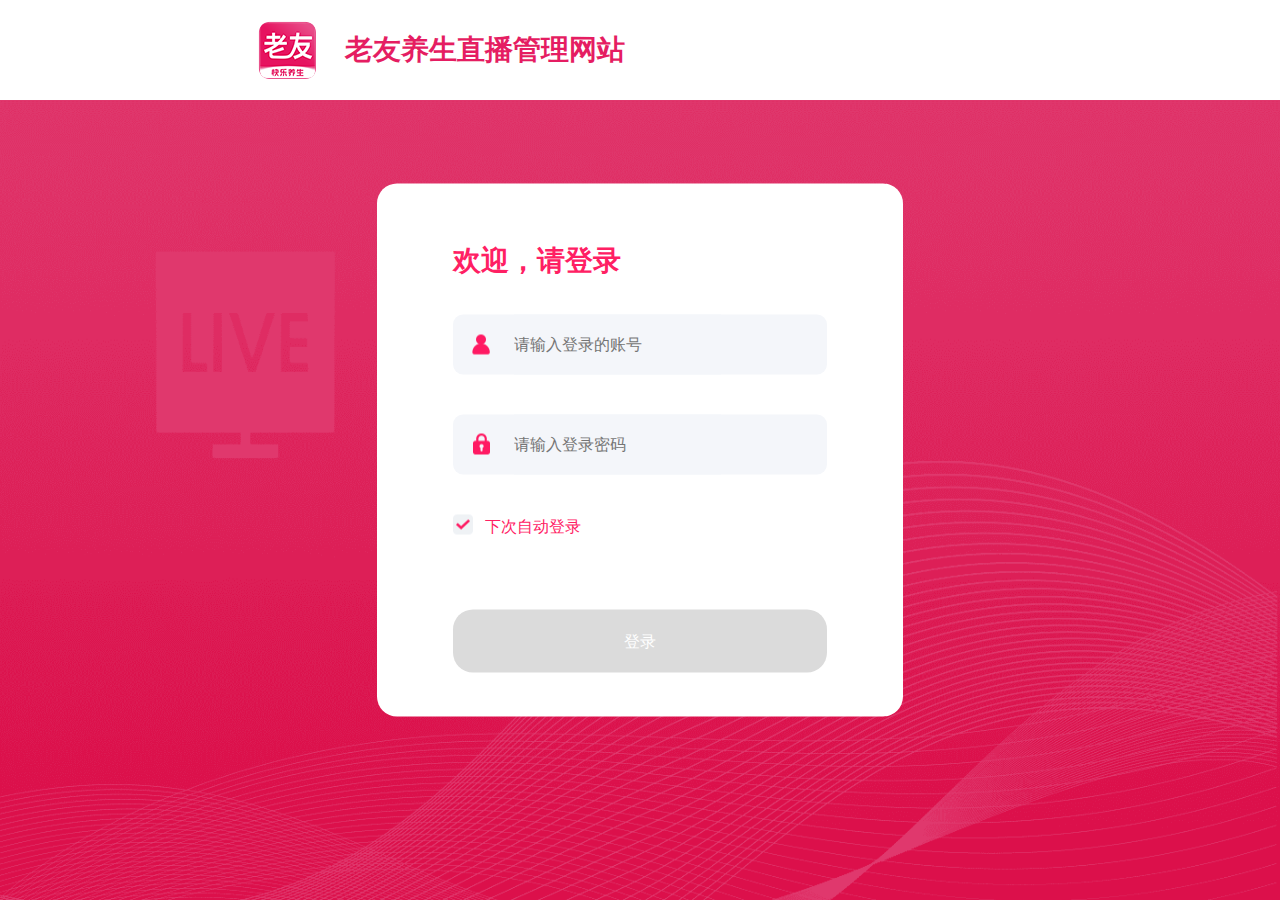
<file: pages/index.html>
<!DOCTYPE html>
<html lang="en">

<head>
    <meta charset="UTF-8">
  <meta http-equiv="content-type" content="text/html; charset=UTF-8" />
  <meta name="viewport" content="width=device-width, initial-scale=1.0">
  <link rel="stylesheet" href="../css/reset.css">
  <link rel="stylesheet" href="../css/index.css">
  <link rel="stylesheet" href="../css/common.css">
  <script src="../js/jquery1.11.1.min.js"></script>
  <script src="../js/jquery.cookie.js"></script>
  <script src="../js/url.js"></script>
  <title>老友养生</title>
</head>

<body>

  <div class="header">
    <img src="../img/top_logo@2x.png" alt="">
    <span>老友养生直播管理网站</span>
  </div>
  <div class="main">

    <div class="login-box">
      <p>欢迎，请登录</p>
      <div class="input-box">
        <div class="single">
          <img src="../img/icon_account @2x.png" alt="">
          <input type="text" placeholder="请输入登录的账号" id="inputaccount">
        </div>
        <div class="single">
          <img src="../img/icon_password@2x.png" alt="">
          <input type="password" placeholder="请输入登录密码" id="inputpass">
        </div>
        <div class='auto'>
          <div class="check" onclick="check()">
            <img src="../img/radio_sel@2x.png" alt="" class="checked-img">
            <img src="../img/radio_nor@2x.png" alt="" class="nochecked-img dn">
            <input type="checkbox" name="ck1" class="dn" checked="true" />
          </div>
          <span>下次自动登录</span>
        </div>
      </div>
      <button onclick="login()" disabled>登录</button>
    </div>
  </div>
  <img src="../img/timg.gif" alt="" class="loding dn">
</body>
<script>
  //自动登录
  if ($.cookie('isauto')) {
    $('#inputaccount').val($.cookie('mobile'))
    $('#inputpass').val($.cookie('password'))
    postRequest('/api/account/loginZBByMobile', {
      mobile: $.cookie('mobile'),
      password: $.cookie('password'),
      keepLogin: true
    }, function (res) {
      if (res.code == 1) {
        $.cookie('sessionId', res.data.sessionId)
        $.cookie('nick', res.data.nick)
        $.cookie('zhuid', res.data.id)
        $.cookie('avatar', IMG_URL + res.data.avatar)
        $('.loding').removeClass('dn')
        setTimeout(function () {
          window.location.href = 'livepre.html'
        }, 1500)
      } else {
        alert(res.desc)
      }
    })
  }
  //登录
  $('#inputaccount').bind('input', function () {
    if ($('#inputpass').val() != '' && $('#inputaccount').val() != '') {
      $('button').addClass('active')
      $('button').attr('disabled', false)
    } else {
      $('button').removeClass('active')
      $('button').attr('disabled', true)
    }
  })

  $('#inputpass').bind('input', function () {
    if ($('#inputpass').val() != '' && $('#inputaccount').val() != '') {
      $('button').addClass('active')
      $('button').attr('disabled', false)

    } else {
      $('button').removeClass('active')
      $('button').attr('disabled', true)
    }
  })


  function login() {
    var isauto = true;
    if ($('.auto input').attr('checked') == undefined) {
      isauto = false;
    }
    postRequest('/api/account/loginZBByMobile', {
      mobile: $('#inputaccount').val(),
      password: $('#inputpass').val(),
      keepLogin: isauto
    }, function (res) {
      if (res.code == 1) {
        if (isauto) {
          $.cookie('sessionId', res.data.sessionId)
          $.cookie('nick', res.data.nick)
          $.cookie('zhuid', res.data.id)
          $.cookie('avatar', IMG_URL + res.data.avatar)
          $.cookie('isauto', true, {
            expires: 30
          })
          $.cookie('mobile', $('#inputaccount').val(), {
            expires: 30
          })
          $.cookie('password', $('#inputpass').val(), {
            expires: 30
          })
        } else {
          $.cookie('sessionId', res.data.sessionId)
          $.cookie('nick', res.data.nick)
          $.cookie('zhuid', res.data.id)
          $.cookie('avatar', IMG_URL + res.data.avatar)
        }
        window.location.href = 'livepre.html'
      } else {
        alert(res.desc)
      }
    })
  }

  function check() {
    if ($('.checked-img').hasClass('dn')) {
      $('.checked-img').removeClass('dn')
      $('.nochecked-img').addClass('dn')
      $('.check input').attr('checked', true)

    } else {
      $('.checked-img').addClass('dn')
      $('.nochecked-img').removeClass('dn')
      $('.check input').attr('checked', false)
    }
    console.log($('.check input').attr('checked'));


  }
</script>

</html>
</file>
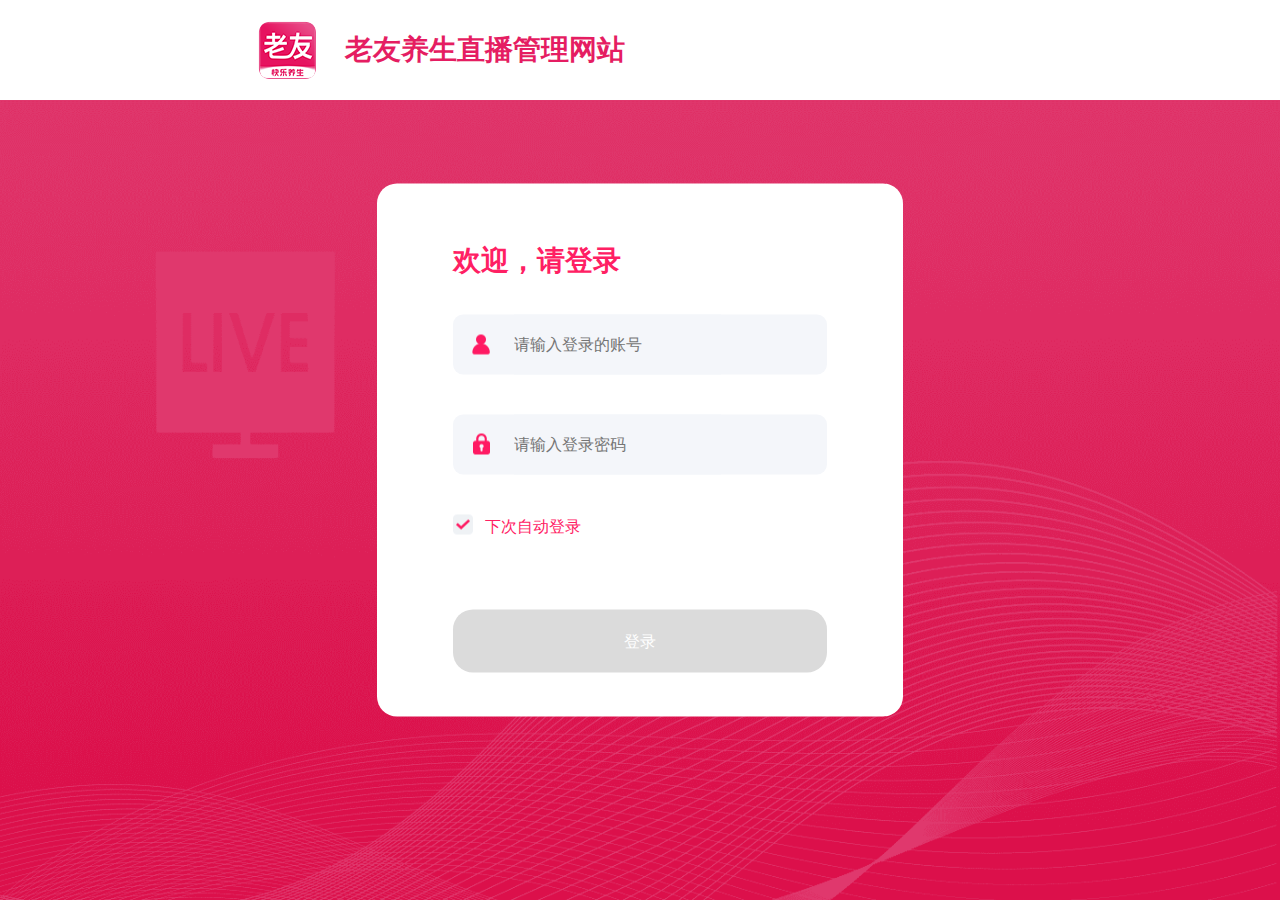
<file: pages/livemanage.html>
<!DOCTYPE html>
<html lang="en">

<head>
  <meta charset="UTF-8">
  <meta http-equiv="content-type" content="text/html; charset=UTF-8" />
  <meta name="viewport" content="width=device-width, initial-scale=1.0">
  <link rel="stylesheet" href="../css/reset.css">
  <link rel="stylesheet" href="../css/livemanage.css">
  <link rel="stylesheet" href="../css/pagination.css">
  <link rel="stylesheet" href="../css/common.css">
  <script src="../js/jquery1.11.1.min.js"></script>
  <script src="../js/jquery.cookie.js"></script>
  <script src="../js/jquery.pagination.js"></script>
  <script src="../js/jquery.ui.widget.js"></script>
  <script src="../js/jquery.iframe-transport.js"></script>
  <script src="../js/jquery.fileupload.js"></script>
  <script src="../js/url.js"></script>
  <script src="../js/clipboard.min.js"></script>
  <script src="../js/jquery.validate.js"></script>
  <script src="../js/additional-methods.js"></script>
  <script src="../js/messages_zh.js"></script>
  <script src="../js/common.js"></script>
  <title>Document</title>
</head>

<body>
  <div class="header-wrap">
    <div class="header">
      <img src="../img/top_logo@2x.png" alt="" class="logo">
      <div class="nav">
        <a href="livepre.html">直播预告</a>
        <a href="livemanage.html" class="active">直播管理</a>
      </div>
      <div class="right">
        <div class="nick">
          <img src="" alt="">
          <p></p>
        </div>
        <span onclick="loginout()">退出登录</span>

      </div>
    </div>

  </div>

  <div class="main">
    <div class="content islive dn">
      <div class="title">
        <p>正在直播</p>
        <div class="button-list">
          <button class="stop">下播</button>
          <button class="edit">编辑</button>
        </div>
      </div>
      <div class="info">
        <div class="single">
          <span>标题：</span>
          <p>今天有请我们最优秀的养生专家给大家讲解如何食用灵芝孢子粉请我们最优秀的养生专请我们最优秀的养生专请我们最优秀的养生专请我们最优秀的养生专请我们最优秀的养生专</p>
        </div>
        <div class="single">
          <span>简介：</span>
          <strong>
            今天有请我们最优秀的养生专家给大家讲解如何食用灵芝孢子粉今天有请我们最优秀的养生专家给大家讲解如何食用灵芝孢子粉今天有请我们最优秀的养生
            专家给大家讲解如何食用灵芝孢子粉今天有请我们最优秀的养生专家给大家讲解如何食用灵芝孢子粉今天有请我们最优秀的养生专家给大家讲解如何食用灵
            芝孢子粉今天有请我们最优秀的养生专家给大家讲解如何食用灵芝孢子粉今天有请我们最优秀的养生专家给大家讲解如何食用灵芝孢子粉今天有请我们最..
          </strong>
        </div>
        <div class="single">
          <span>封面：</span>
          <img src="../img/demo.jpg" alt="">
        </div>
        <div class="single01">
          <span style="width: auto;">服务器（obs推流地址）：</span>
          <p class="addp"></p>
          <button class="copy01" data-clipboard-target=".addp">复制</button>
        </div>
        <div class="single01">
          <span>串流密钥（obs推流名称）：</span>
          <p class="namep"></p>
          <button class="copy02" data-clipboard-target=".namep">复制</button>
        </div>
      </div>
    </div>
    <div class="content nolive dn">
      <button>还未开播，去开播</button>
    </div>

    <div class="reco style03 dn">
      <div class="title">
        <p>正在推荐产品</p>
        <div class="button-list">
          <button>推荐产品</button>
          <button>刷新数据</button>
        </div>
      </div>
      <div class="cata">
        <button class="active">商品/服务</button>
        <button>优惠券</button>
      </div>
      <div class="product">
        <table>
          <tr class="top">
            <th>类型</th>
            <th>产品ID</th>
            <th>标题</th>
            <th>封面</th>
            <th>原价</th>
            <th>直播价</th>
            <th>库存</th>
            <th>推荐后销量</th>
            <th>推荐后点击次数</th>
            <th>排序</th>
            <th>开始时间</th>
            <th>结束时间</th>
            <th>操作</th>
          </tr>

          <!-- <tr class="dn">

            <td>商品</td>
            <td>
              12
            </td>
            <td>宁夏特级黑枸杞...</td>
            <td>
              <img src="../img/demo.jpg" alt="">
            </td>
            <td>
              5454
            </td>
            <td>11</td>
            <td>2121</td>
            <td>2121</td>
            <td>2121</td>
            <td>1</td>
            <td>
              2020-12-12
              15:00:12
            </td>
            <td>
              2020-12-12
              15:00:12
            </td>
            <td>
              <div class="td-button">
                <button class="stop-reco">停止推荐</button>
                <button class="table-sort">排序</button>
              </div>
            </td>
          </tr> -->

          <!-- <tr class="dn">

            <td>商品</td>
            <td>
              12
            </td>
            <td>宁夏特级黑枸杞...</td>
            <td>
              <img src="../img/demo.jpg" alt="">
            </td>
            <td>
              5454222222
            </td>
            <td>11</td>
            <td>2121</td>
            <td>2121</td>
            <td>212111111</td>
            <td>1</td>
            <td>
              2020-12-12
              15:00:12
            </td>
            <td>
              2020-12-12
              15:00:12
            </td>
            <td>
              <div class="td-button">
                <button class="stop-reco">停止推荐</button>
                <button class="table-sort">排序</button>
              </div>
            </td>
          </tr> -->
        </table>
        <div class="list-box dn">
          <div class="M-box m-style" id='list01'></div>
          <span class="test03">共100条</span>
        </div>

      </div>
      <div class="no-result product-no dn">
        <img src="../img/history_icon_product@2x.png" alt="">
        <p>暂无推荐产品</p>
      </div>
      <div class="coupon dn">
        <table>
          <tr class="top">
            <th>类型</th>
            <th>产品ID</th>
            <th>优惠金额</th>
            <th>起用金额</th>
            <th>已领取数量</th>
            <th>排序</th>
            <th>开始时间</th>
            <th>结束时间</th>
            <th>操作</th>

          </tr>
          <tr class="dn">
            <td>商品</td>
            <td>12</td>
            <td>124</td>
            <td>5454</td>
            <td>2121</td>
            <td>1</td>
            <td>
              2020-12-12
              15:00:12
            </td>
            <td>
              2020-12-12
              15:00:12
            </td>
            <td>
              <div class="td-button">
                <button>停止推荐</button>
                <button>排序</button>
              </div>

            </td>

          </tr>
        </table>
        <div class="list-box dn">
          <div class="M-box m-style" id='list02'></div>
          <span class="test03">共100条</span>
        </div>
      </div>
      <div class="no-result coupon-no dn">
        <img src="../img/history_icon_yhq@2x.png" alt="">
        <p>暂无推荐优惠券</p>
      </div>

    </div>

    <div class="redpack style03 dn">
      <div class="title">
        <p>红包列表</p>
        <div class="button-list">
          <button style="background-color: #EC1D5B;">发送红包</button>
          <button>刷新数据</button>
        </div>
      </div>
      <table>
        <tr class="top">
          <th>序号</th>
          <th>红包总金额</th>
          <th>红包数量</th>
          <th>派发方式</th>
          <th>已领取人数</th>
          <th>已领取金额</th>
          <th>描述</th>
          <th>开始时间</th>
          <th>结束时间</th>
          <th>操作</th>
        </tr>

        <!-- <tr class="dn">
          <td>
            12
          </td>
          <td>2020</td>
          <td>
            100
          </td>
          <td>
            平均分配
          </td>
          <td>11</td>
          <td>5454</td>
          <td>这是第一个红包</td>
          <td>
            2020-12-12
            15:00:12
          </td>
          <td>
            2020-12-12
            15:00:12
          </td>
          <td>
            <div class="td-button">
              <button class="stop-re">停止发放</button>
            </div>
          </td>
        </tr> -->

        <!-- <tr class="dn">
          <td>
            12
          </td>
          <td>2020</td>
          <td>
            100
          </td>
          <td>
            平均分配
          </td>
          <td>11</td>
          <td>5454</td>
          <td>这是第一个红包</td>
          <td>
            2020-12-12
            15:00:12
          </td>
          <td>
            2020-12-12
            15:00:12
          </td>
          <td>
            <div class="td-button">
              <button class="re">重新发放</button>
            </div>
          </td>
        </tr> -->

      </table>
      <div class="list-box dn">
        <div class="M-box m-style" id='list03'></div>
        <span class="test03">共100条</span>
      </div>
      <div class="no-result redpack-no dn">
        <img src="../img/history_icon_hongbao@2x.png" alt="">
        <p>暂无红包</p>
      </div>
    </div>


    <div class="history style03">
      <div class="title">
        <p>历史直播</p>
      </div>
      <table>
        <tr class="top">
          <th>标题</th>
          <th>简介</th>
          <th>封面</th>
          <th>最高在线人数</th>
          <th>累计观看人数</th>
          <th>开播时间</th>
          <th>下播时间</th>
          <th>操作</th>

        </tr>

        <!-- <tr class="dn">
          <td>标题拜托展示不完标题展示不完...</td>
          <td>简介，展示用简介，展示...表示</td>
          <td>
            <img src="../img/demo.jpg" alt="">
          </td>
          <td>5454</td>
          <td>2020</td>
          <td>
            2020-12-12
            15:00:12
          </td>
          <td>

            2020-12-12
            15:00:12

          </td>
          <td>
            <div class="td-button ">
              <button class="style04">查看详情</button>
            </div>
          </td>
        </tr> -->
      </table>
      <div class="list-box dn">
        <div class="M-box m-style" id='list04'></div>
        <span class="test03">共100条</span>
      </div>
      <div class="no-result history-no dn">
        <img src="../img/history_icon_history@2x.png" alt="">
        <p>暂无历史直播</p>
      </div>
    </div>
  </div>
  <div class="mask dn"></div>
  <div class="tips tips01 dn">
    <div class="top">
      <p>确认下播吗？</p>
    </div>
    <div class="bottom">
      <button>取消</button>
      <button>确定</button>
    </div>
  </div>

  <div class="tips tips02 dn">
    <div class="top">
      <p>确认停止发放此红包吗？</p>
    </div>
    <div class="bottom">
      <button>取消</button>
      <button>确定</button>
    </div>
  </div>

  <div class="tips tips03 dn">
    <div class="top">
      <p>确认停止推荐吗？</p>
    </div>
    <div class="bottom">
      <button>取消</button>
      <button>确定</button>
    </div>
  </div>

  <div class="tips tips04 dn">
    <div class="top">
      <p>确认重新发放此红包吗？</p>
    </div>
    <div class="bottom">
      <button>取消</button>
      <button>确定</button>
    </div>
  </div>
  <div class="tips tips05 dn">
    <div class="top">
      <p>复制成功</p>
    </div>
    <div class="bottom">
      <button>确定</button>
    </div>
  </div>

  <!-- <div class="tips tips05 dn" style="z-index: 101;">
    <div class="top">
      <p>确认取消编辑吗？</p>
    </div>
    <div class="bottom">
      <button>取消</button>
      <button>确定</button>
    </div>
  </div> -->

  <!-- <div class="tips tips06 dn" style="z-index: 101;">
    <div class="top">
      <p>确认提交编辑吗？</p>
    </div>
    <div class="bottom">
      <button>取消</button>
      <button>确定</button>
    </div>
  </div> -->

  <form class="sendredpack dn">
    <div class="title">
      发送红包
    </div>
    <div class="input-box">
      <div class="single">
        <strong>分配方式</strong>
        <div class="right" style="position: relative;">
          <div class="radio">
            <div class="pre dn random"></div>
            <div class="after">
              <div class="after-insert"></div>
            </div>

            <input type="radio" name="meth" checked class="dn" value="1">
            <span>随机分配</span>
          </div>
          <div class="radio">
            <div class="pre avar"></div>
            <div class="after dn ">
              <div class="after-insert"></div>
            </div>
            <input type="radio" name="meth" class="dn" value="2">
            <span>平均分配</span>
          </div>
        </div>
      </div>
      <div class="single">
        <strong>派发数量</strong>
        <div class="right" style="position: relative;">
          <input type="text" name="num">
          <p>个</p>
        </div>
      </div>
      <div class="single">
        <strong class="change-red">总金额</strong>
        <div class="right" style="position: relative;">
          <input type="text" name="money">
          <p>元</p>
        </div>
      </div>
      <div class="single">
        <strong>
          描述 <span class="style08">
            （选填）
          </span>
        </strong>
        <div class="right">
          <textarea></textarea>
        </div>
      </div>
    </div>
    <div class="button-list">
      <div class="button">取消</div>
      <button class="button">提交</button>
    </div>
  </form>

  <form class="reco-s dn">
    <div class="input-box">
      <div class="single">
        <strong>产品ID</strong>
        <div class="right" style="position: relative;">
          <input type="text" name="idinput">
        </div>
      </div>
      <div class="single">
        <strong>产品类型</strong>
        <div class="right">
          <div class="radio radio01">
            <div class="pre dn pro"></div>
            <div class="after">
              <div class="after-insert"></div>
            </div>

            <input type="radio" name="meth" checked class="dn" value="0">
            <span>商品</span>
          </div>
          <div class="radio radio01">
            <div class="pre  ser"></div>
            <div class="after dn">
              <div class="after-insert"></div>
            </div>

            <input type="radio" name="meth" class="dn" value="1">
            <span>服务</span>
          </div>
          <div class="radio radio01">
            <div class="pre  cou"></div>
            <div class="after dn">
              <div class="after-insert"></div>
            </div>

            <input type="radio" name="meth" class="dn" value="2">
            <span>优惠券</span>
          </div>
        </div>
      </div>
      <div class="single">
        <strong>排序</strong>
        <div class="right" style="position: relative;">
          <input type="text" name="sortinput">
        </div>
      </div>
    </div>
    <div class="button-list">
      <div class="button">取消</div>
      <button class="button">确认推荐</button>
    </div>
  </form>

  <form class="change-sort dn">
    <div class="input-box">
      <strong>排序</strong>
      <input type="text" name="changesort">
    </div>
    <div class="button-list">
      <div class="button">取消</div>
      <button class="button">确认修改</button>
    </div>
  </form>


  <div class="edit-wrap dn">
    <div class="input-box">
      <div class="single" style="position: relative;">
        <span>标题</span>
        <input type="text" class="title-input" name='titleinput'>
        <div class="limit">
          <p>0</p>/<strong>60</strong>
        </div>
      </div>
      <div class="single">
        <span>简介</span>
        <textarea name='introinput'></textarea>
      </div>
      <div class="single">
        <span>封面</span>
        <div class="cover" onclick="upcover()">
          <img src="../img/cjzbyg_icon_upload@2x.png" alt="">
          <p>
            点击或将文件拖拽到这里上传
            支持扩展名：.png .jpg
          </p>
          <img alt="" class="cover-img">
        </div>
        <input id="fileupload" type="file" name="imginput" accept="image/*" hidden>
      </div>
    </div>
    <div class="button-list">
      <div class="cancel button">取消</div>
      <button class="button">提交</button>
    </div>
  </div>
  <img src="../img/timg.gif" alt="" class="loding dn">
  <div class="footer">
    <span>©2020 广州大健康网络科技有限公司 版权所有</span>
    <p>粤ICP备20014480号-1</p>
  </div>
</body>
<script>
  var liveid = 0;
  var imgfile = null;
  var redid = 0;
  var tuiid = 0;
  var tuitype = 0;
  var issendred = false;
  $('#list01').pagination({
    mode: 'fixed'
  })
  $('#list02').pagination({
    mode: 'fixed'
  })
  $('#list03').pagination({
    mode: 'fixed'
  })

  // $('#list04').pagination({
  //   mode: 'fixed'
  // })
  //打开编辑弹框
  $('.edit').click(function () {
    $('.edit-wrap').removeClass('dn')
    $('.mask').removeClass('dn')
    $('.limit p').html($('.title-input').val().length)
  })

  //上传封面
  function upcover() {
    $('#fileupload').click()
  }

  $('#fileupload').fileupload({
    dataType: 'json',
    add: function (ev, data) {
      console.log(data);
      showImgs(data)
    }
  });
  //显示封面
  function showImgs(obj) {
    var file = $(obj)[0].files[0]; //获取文件信息
    imgfile = file;
    if (file) {
      var reader = new FileReader(); //调用FileReader
      reader.readAsDataURL(file); //将文件读取为 DataURL(base64)
      reader.onload = function (evt) { //读取操作完成时触发。
        $(".cover .cover-img").attr('src', evt.target.result) //将img标签的src绑定为DataURL
        $(".cover").css("background-color", "white")
      };
    }
  }







  //获取历史直播列表
  postRequest('/api/room/page', {
    sessionId: $.cookie('sessionId'),
    pageNumber: 1,
    pageSize: 3,
    state: 1
  }, function (res) {
    console.log(res);
    if (res.data.list.length == 0) {
      $('.history-no').removeClass('dn')
    } else {
      $('.history .list-box').removeClass('dn')
      $('.history .list-box span').html('共' + res.data.totalRow + '条')
      res.data.list.forEach(function (item, index) {
        for (x in item) {
          console.log(x);
          if (item[x] == null) {
            console.log('我的');
            item[x] = ''
          }
        }
        var html = '<tr class="content"><td>' + item.title + '</td><td>' + item.desc + '</td><td><img src="' +
          IMG_URL + item
          .image + '" /></td><td>' + item.peakNum + '</td><td>' + item.totalNum + '</td><td>' + item.startTime +
          '</td><td>' + item.endTime +
          '</td><td><div class="td-button"><a href="livehistory.html?id=' + item.id +
          '"><button class="style04">查看详情</button></a></div></td></tr>'
        $('.history table').append(html)
      })
      var pageCount = res.data.totalPage
      $('#list04').pagination({
        pageCount: pageCount,
        callback: function (api) {
          var pageNumber = api.getCurrent()
          postRequest('/api/room/page', {
            sessionId: $.cookie('sessionId'),
            pageNumber: pageNumber,
            pageSize: 3,
            state: 1
          }, function (res) {
            $('.history table .content').remove();
            if (res.code == 1) {
              res.data.list.forEach(function (item, index) {
                for (x in item) {
                  console.log(x);
                  if (item[x] == null) {
                    console.log('我的');
                    item[x] = ''
                  }
                }
                var html = '<tr class="content"><td>' + item.title + '</td><td>' + item.desc +
                  '</td><td><img src="' + IMG_URL + item
                  .image + '" /></td><td>' + item.peakNum + '</td><td>' + item.totalNum +
                  '</td><td>' + item.startTime +
                  '</td><td>' + item.endTime +
                  '</td><td><div class="td-button"><a href="livehistory.html?id=' + item.id +
                  '"><button class="style04">查看详情</button></a></div></td></tr>'
                $('.history table').append(html)
              })
            }
          })
        }
      })
    }
  })



  $('.reco-s .button-list div').click(function () {
    $('.mask').addClass('dn')
    $('.reco-s').addClass('dn')
  })

  //查看历史直播详情
  $('.history .td-button button').click(function () {
    window.location.href = "livehistory.html"
  })

  //下播
  $('.stop').click(function () {
    $('.tips01').removeClass('dn');
    $('.mask').removeClass('dn')
  })

  $('.tips01 .bottom button').eq(0).click(function () {
    $('.tips01').addClass('dn');
    $('.mask').addClass('dn')
  })





  //创建直播
  $('.nolive button').click(function () {
    window.location.href = "createlive.html"
  })

  //发送红包
  $('.redpack .button-list button').eq(0).click(function () {
    if (issendred) {
      alert('您有正在发放中的红包，请停止后重试')
    } else {
      postRequest('/api/account/getAccountUserInfo', {
        accountId: $.cookie('zhuid')
      }, function (res) {
        console.log(res);
        if (res.code == 1) {
          $.cookie('zhumoney', res.data.balance)
          $('.mask').removeClass('dn');
          $('.sendredpack').removeClass('dn')
        } else if (res.code == 2) {
          $.removeCookie('sessionId')
          $.removeCookie('nick')
          $.removeCookie('zhuid')
          $.removeCookie('avatar')
          $.removeCookie('isauto')
          $.removeCookie('mobile')
          $.removeCookie('password')
          window.location.href = "index.html"
        } else {
          alert(res.desc)
        }
      })

    }

  })



  //关闭红包弹窗
  $('.sendredpack .button').eq(0).click(function () {
    $('.mask').addClass('dn');
    $('.sendredpack').addClass('dn')
  })

  //推荐产品
  $('.reco .title .button-list button').eq(0).click(function () {
    $('.mask').removeClass('dn');
    $('.reco-s').removeClass('dn')
  })

  //关闭推荐产品
  // $('.reco-s button').click(function () {
  //   $('.mask').addClass('dn');
  //   $('.reco-s').addClass('dn')
  // })



  //关闭排序弹窗
  $('.change-sort .button').eq(0).click(function () {
    $('.mask').addClass('dn');
    $('.change-sort').addClass('dn')
  })

  //停止发放
  // $('.redpack .td-button .stop-re').click(function () {
  //   $('.tips02').removeClass('dn');
  //   $('.mask').removeClass('dn')
  // })


  //重新发放
  // $('.redpack .td-button .re').click(function () {
  //   $('.tips04').removeClass('dn');
  //   $('.mask').removeClass('dn')
  // })



  $('.tips03 .bottom button').click(function () {
    $('.tips03').addClass('dn');
    $('.mask').addClass('dn')
  })



  //取消/提交编辑
  // $('.edit-wrap .button-list button').click(function () {
  //   $('.mask').addClass('dn')
  //   $('.edit-wrap').addClass('dn')
  // })
  //取消编辑
  $('.edit-wrap .button-list .cancel').click(function () {
    $('.mask').addClass('dn')
    $('.edit-wrap').addClass('dn')
  })



  //是否删除编辑
  // $('.edit-wrap .cancel ').click(function () {
  //   $('.tips05').removeClass('dn');
  //   $('.mask').removeClass('dn')

  // })
  // $('.tips05 .bottom button').click(function () {
  //   $('.tips05').addClass('dn');
  //   $('.mask').addClass('dn')
  // })

  //是否提交编辑
  // $('.edit-wrap .submit ').click(function () {
  //   $('.tips06').removeClass('dn');
  //   $('.mask').removeClass('dn')
  // })
  // $('.tips06 .bottom button').click(function () {
  //   $('.tips06').addClass('dn');
  //   $('.mask').addClass('dn')
  // })

  //标题限制次数
  $('.title-input').bind('input', function () {
    console.log($(this).val().length);
    if ($(this).val().length >= 60) {
      $(this).attr('disabled', true)
    } else {
      $(this).attr('disabled', false)
    }
    $('.limit p').html($(this).val().length)
  })

  //分配红包选项
  $('.random').click(function () {
    $('.avar').parent('.radio').children('input').attr('checked', false)
    $(this).parent('.radio').children('input').attr('checked', true)
    // $(this).parent('.radio').children('input').click()
    $(this).addClass('dn')
    $(this).parent('.radio').children('.after').removeClass('dn')
    $('.avar').removeClass('dn')
    $('.avar').parent('.radio').children('.after').addClass('dn')
    $('.change-red').html('总金额')
  })

  $('.avar').click(function () {
    $('.random').parent('.radio').children('input').attr('checked', false)
    $(this).parent('.radio').children('input').attr('checked', true)
    // $(this).parent('.radio').children('input').click()
    $(this).addClass('dn')
    $(this).parent('.radio').children('.after').removeClass('dn')
    $('.random').removeClass('dn')
    $('.random').parent('.radio').children('.after').addClass('dn')
    $('.change-red').html('单个红包')
  })

  //选择不同商品/优惠券
  $('.pro').click(function () {
    $('.ser').parent('.radio').children('input').attr('checked', false)
    $('.cou').parent('.radio').children('input').attr('checked', false)
    $(this).parent('.radio').children('input').attr('checked', true)
    // $(this).parent('.radio').children('input').click()
    $(this).addClass('dn')
    $(this).parent('.radio').children('.after').removeClass('dn')
    $('.ser').removeClass('dn')
    $('.ser').parent('.radio').children('.after').addClass('dn')
    $('.cou').removeClass('dn')
    $('.cou').parent('.radio').children('.after').addClass('dn')
  })

  $('.ser').click(function () {
    $('.pro').parent('.radio').children('input').attr('checked', false)
    $('.cou').parent('.radio').children('input').attr('checked', false)
    $(this).parent('.radio').children('input').attr('checked', true)
    // $(this).parent('.radio').children('input').click()
    $(this).addClass('dn')
    $(this).parent('.radio').children('.after').removeClass('dn')
    $('.pro').removeClass('dn')
    $('.pro').parent('.radio').children('.after').addClass('dn')
    $('.cou').removeClass('dn')
    $('.cou').parent('.radio').children('.after').addClass('dn')
  })

  $('.cou').click(function () {
    $('.ser').parent('.radio').children('input').attr('checked', false)
    $('.pro').parent('.radio').children('input').attr('checked', false)
    $(this).parent('.radio').children('input').attr('checked', true)
    // $(this).parent('.radio').children('input').click()
    $(this).addClass('dn')
    $(this).parent('.radio').children('.after').removeClass('dn')
    $('.ser').removeClass('dn')
    $('.ser').parent('.radio').children('.after').addClass('dn')
    $('.pro').removeClass('dn')
    $('.pro').parent('.radio').children('.after').addClass('dn')
  })

  //获取正在直播
  postRequest('/api/room/getNow', {
    sessionId: $.cookie('sessionId')
  }, function (res) {
    console.log(res);
    if (res.data != null) {
      $('.reco').removeClass('dn')
      $('.redpack').removeClass('dn')
      $('.islive').removeClass('dn')
      $('.islive .info .single').eq(0).children('p').html(res.data.title)
      $('.islive .info .single').eq(1).children('strong').html(res.data.desc)
      $('.islive .info .single').eq(2).children('img').attr('src', IMG_URL + res.data.image)
      $('.islive .info .single01').eq(0).children('p').html(res.data.pushUrl)
      $('.islive .info .single01').eq(1).children('p').html(res.data.streamName)

      $('.edit-wrap .single').eq(0).children('input').val(res.data.title)
      $('.edit-wrap .single').eq(1).children('textarea').val(res.data.desc)
      $('.edit-wrap .cover-img').attr('src', IMG_URL + res.data.image)
      liveid = res.data.id;
      //发送新红包
      $('.sendredpack').validate({
        rules: {
          num: {
            required: true,
            number: true
          },
          money: {
            required: true,
            number: true,
            zhumoney: true,
            minNumber: true
          }
        },
        submitHandler: function () {
          var type = $('.sendredpack input[type="radio"]:checked')[0].value
          if (type == 1) {
            var single = parseFloat($('input[name="money"]').val()) / parseFloat($('input[name="num"]').val())
            if (single < 0.01) {
              alert('单个红包金额不可低于0.01元')
              return false
            }
          }

          if (type == 2) {
            if (parseFloat($('input[name="money"]').val()) < 0.01) {
              alert('单个红包金额不可低于0.01元')
              return false
            }
          }
          if ($('.sendredpack textarea').val() != '') {
            postRequest('/api/zb/red/create', {
              sessionId: $.cookie('sessionId'),
              roomId: liveid,
              accountId: $.cookie('zhuid'),
              mold: $('input[name="meth"]:checked')[0].value,
              num: $('input[name="num"]').val(),
              amount: $('input[name="money"]').val(),
              desc: $('.sendredpack textarea').val()
            }, function (res) {
              console.log(res);
              if (res.code == 1) {
                window.location.reload()

              } else if (res.code == 2) {
                $.removeCookie('sessionId')
                $.removeCookie('nick')
                $.removeCookie('zhuid')
                $.removeCookie('avatar')
                $.removeCookie('isauto')
                $.removeCookie('mobile')
                $.removeCookie('password')
                window.location.href = "index.html"
              } else {
                alert(res.desc)
              }
            })
          } else {
            postRequest('/api/zb/red/create', {
              sessionId: $.cookie('sessionId'),
              roomId: liveid,
              accountId: $.cookie('zhuid'),
              mold: $('input[name="meth"]:checked')[0].value,
              num: $('input[name="num"]').val(),
              amount: $('input[name="money"]').val(),
            }, function (res) {
              console.log(res);
              if (res.code == 1) {
                window.location.reload()

              } else if (res.code == 2) {
                $.removeCookie('sessionId')
                $.removeCookie('nick')
                $.removeCookie('zhuid')
                $.removeCookie('avatar')
                $.removeCookie('isauto')
                $.removeCookie('mobile')
                $.removeCookie('password')
                window.location.href = "index.html"
              } else {
                alert(res.desc)
              }
            })
          }

        }
      })

      //提交编辑
      $('.edit-wrap .button-list button').click(function () {
        // $('.mask').addClass('dn')
        // $('.edit-wrap').addClass('dn')
        $('.loding').removeClass('dn')
        var formdata = new FormData();
        formdata.append('sessionId', $.cookie('sessionId'))
        formdata.append('title', $('input[name="titleinput"]').val())
        formdata.append('desc', $('textarea[name="introinput"]').val())
        formdata.append('id', liveid)
        if (imgfile) {
          formdata.append('image', imgfile)
        }
        $.ajax({
          url: BASE_URL + '/api/room/update',
          type: 'post',
          dataType: 'json',
          data: formdata,
          contentType: false,
          processData: false,
          success: function (res) {
            console.log(res);
            if (res.code == 1) {
              window.location.reload()
            } else {
              alert('提交失败')
            }
          }
        })

      })

      //推荐产品
      $('.reco-s').validate({
        rules: {
          idinput: {
            required: true,
            digits: true
          },
          sortinput: {
            required: true,
            digits: true
          }
        },
        submitHandler: function () {
          postRequest('/api/zb/goods/startRecommend', {
            id: liveid,
            productId: $('.reco-s input[name="idinput"]').val(),
            type: $('.reco-s input[name="meth"]:checked')[0].value,
            sort: $('.reco-s input[name="sortinput"]').val()
          }, function (res) {
            console.log(res);
            if (res.code == 1) {
              window.location.reload()
            } else if (res.code == 2) {
              $.removeCookie('sessionId')
              $.removeCookie('nick')
              $.removeCookie('zhuid')
              $.removeCookie('avatar')
              $.removeCookie('isauto')
              $.removeCookie('mobile')
              $.removeCookie('password')
              window.location.href = "index.html"
            } else {
              alert(res.desc)
            }
          })
        }
      })

      $('.tips01 .bottom button').eq(1).click(function () {
        $('.tips01').addClass('dn');
        $('.mask').addClass('dn')
        postRequest('/api/room/down', {
          id: liveid
        }, function (res) {
          console.log(res);
          if (res.code == 1) {
            // $('.nolive').removeClass('dn');
            // $('.islive').addClass('dn')
            window.location.reload()
          } else if (res.code == 2) {
            $.removeCookie('sessionId')
            $.removeCookie('nick')
            $.removeCookie('zhuid')
            $.removeCookie('avatar')
            $.removeCookie('isauto')
            $.removeCookie('mobile')
            $.removeCookie('password')
            window.location.href = "index.html"
          } else {
            alert(res.desc)
          }

        })

      })

      //获取正在推荐产品
      postRequest('/api/zb/goods/recommendedProduct', {
        pageNumber: 1,
        pageSize: 6,
        roomId: liveid
      }, function (res) {
        console.log(res);
        if (res.data.list.length == 0) {
          $('.product-no').removeClass('dn')
        } else {
          $('.product .list-box').removeClass('dn')
          $('.product .list-box span').html('共' + res.data.totalRow + '条')
          res.data.list.forEach(function (item, index) {
            for (x in item) {
              console.log(x);
              if (item[x] == null) {
                console.log('我的');
                item[x] = ''
              }
            }
            var type = "商品"
            if (item.type == 1) {
              type = "服务"
            }
            for (x in item) {
              console.log(x);
              if (item[x] == null) {
                console.log('我的');
                item[x] = ''
              }
            }
            if (item.recommend == 1) {
              var html = '<tr class="content"><td>' + type + '</td><td>' + item.goodsId +
                '</td><td>' + item
                .name +
                '</td><td><img src="' +
                IMG_URL + item.image + '" /></td><td>' + item.oldPrice + '</td><td>' +
                item
                .price +
                '</td><td>' +
                item
                .totaStockCount + '</td><td>' + item.totalSellCount + '</td><td>' + item
                .hitCount +
                '</td><td>' + item.sort + '</td><td>' + item
                .startTime +
                '</td><td>' + item.endTime +
                '</td><td><div class="td-button"><button class="stop-reco" data-id="' +
                item
                .id +
                '" data-type="' + item.type +
                '">停止推荐</button><button class="table-sort" data-id="' + item.id +
                '" data-sort="' + item.sort + '">排序</button></div></td><tr>'
            } else {
              var html = '<tr class="content"><td>' + type + '</td><td>' + item.goodsId +
                '</td><td>' + item
                .name +
                '</td><td><img src="' +
                IMG_URL + item.image + '" /></td><td>' + item.oldPrice + '</td><td>' +
                item
                .price +
                '</td><td>' +
                item
                .totaStockCount + '</td><td>' + item.totalSellCount + '</td><td>' + item
                .hitCount +
                '</td><td>' + item.sort + '</td><td>' + item
                .startTime +
                '</td><td>' + item.endTime +
                '</td><td></td><tr>'
            }

            $('.product table').append(html)
          })
          var pageCount = res.data.totalPage
          $('#list01').pagination({
            pageCount: pageCount,
            callback: function (api) {
              var pageNumber = api.getCurrent()
              postRequest('/api/zb/goods/recommendedProduct', {
                pageNumber: pageNumber,
                pageSize: 6,
                roomId: liveid
              }, function (res) {
                $('.product table .content').remove();
                if (res.code == 1) {
                  res.data.list.forEach(function (item, index) {
                    for (x in item) {
                      console.log(x);
                      if (item[x] == null) {
                        console.log('我的');
                        item[x] = ''
                      }
                    }
                    var type = "商品"
                    if (item.type == 1) {
                      type = "服务"
                    }
                    if (item.recommend == 1) {
                      var html = '<tr class="content"><td>' + type + '</td><td>' + item.goodsId +
                        '</td><td>' + item
                        .name +
                        '</td><td><img src="' +
                        IMG_URL + item.image + '" /></td><td>' + item.oldPrice + '</td><td>' +
                        item
                        .price +
                        '</td><td>' +
                        item
                        .totaStockCount + '</td><td>' + item.totalSellCount + '</td><td>' + item
                        .hitCount +
                        '</td><td>' + item.sort + '</td><td>' + item
                        .startTime +
                        '</td><td>' + item.endTime +
                        '</td><td><div class="td-button"><button class="stop-reco" data-id="' +
                        item
                        .id +
                        '" data-type="' + item.type +
                        '">停止推荐</button><button class="table-sort" data-id="' + item.id +
                        '" data-sort="' + item.sort + '">排序</button></div></td><tr>'
                    } else {
                      var html = '<tr class="content"><td>' + type + '</td><td>' + item.goodsId +
                        '</td><td>' + item
                        .name +
                        '</td><td><img src="' +
                        IMG_URL + item.image + '" /></td><td>' + item.oldPrice + '</td><td>' +
                        item
                        .price +
                        '</td><td>' +
                        item
                        .totaStockCount + '</td><td>' + item.totalSellCount + '</td><td>' + item
                        .hitCount +
                        '</td><td>' + item.sort + '</td><td>' + item
                        .startTime +
                        '</td><td>' + item.endTime +
                        '</td><td></td><tr>'
                    }

                    $('.product table').append(html)
                  })
                }
              })
            }
          })

          //停止推荐
          $('.stop-reco ').click(function () {
            $('.mask').removeClass('dn')
            $('.tips03').removeClass('dn')
            tuiid = $(this).attr('data-id')
            tuitype = $(this).attr('data-type')
          })

          $('.tips03 .bottom button').eq(1).click(function () {
            postRequest('/api/zb/goods/stopRecommend', {
              id: tuiid,
              type: tuitype,
            }, function (res) {
              if (res.code == 1) {
                window.location.reload()
              } else if (res.code == 2) {
                $.removeCookie('sessionId')
                $.removeCookie('nick')
                $.removeCookie('zhuid')
                $.removeCookie('avatar')
                $.removeCookie('isauto')
                $.removeCookie('mobile')
                $.removeCookie('password')
                window.location.href = "index.html"
              } else {
                alert(res.desc)
              }
            })
          })
          $('.tips03 .bottom button').eq(0).click(function () {
            $('.tips03').addClass('dn');
            $('.mask').addClass('dn')
          })


          //排序弹窗
          $('.table-sort').click(function () {
            console.log($(this).attr('data-id'));
            $('.mask').removeClass('dn');
            $('.change-sort').removeClass('dn')
            $(' .change-sort input').val($(this).attr('data-sort'))
            var that = this
            // var id=$(this).attr('data-id')
            $('.change-sort').validate({
              rules: {
                changesort: {
                  required: true,
                  digits: true,
                }
              },
              submitHandler: function () {
                var id = $(that).attr('data-id')
                postRequest('/api/zb/goods/updateSort', {
                  id: id,
                  sort: $('input[name="changesort"]').val()
                }, function (res) {
                  if (res.code == 1) {
                    console.log(res);
                    window.location.reload()
                  } else if (res.code == 2) {
                    $.removeCookie('sessionId')
                    $.removeCookie('nick')
                    $.removeCookie('zhuid')
                    $.removeCookie('avatar')
                    $.removeCookie('isauto')
                    $.removeCookie('mobile')
                    $.removeCookie('password')
                    window.location.href = "index.html"
                  } else {
                    alert(res.desc)
                  }
                })
              }
            })
          })
        }
      })

      //切换商品/优惠券
      $('.cata button').click(function () {
        $('.cata button').removeClass('active')
        $('.product table .content').remove()
        $('.coupon table .content').remove();
        $(this).addClass('active')
        if ($(this).index() == 0) {
          $('.coupon').addClass('dn')
          $('.product').removeClass('dn')
          $('.coupon-no').addClass('dn')
          $('.coupon list-box').addClass('dn')
          //获取正在推荐产品
          postRequest('/api/zb/goods/recommendedProduct', {
            pageNumber: 1,
            pageSize: 6,
            roomId: liveid
          }, function (res) {
            console.log(res);
            if (res.data.list.length == 0) {
              $('.product-no').removeClass('dn')
            } else {
              $('.product .list-box').removeClass('dn')
              $('.product .list-box span').html('共' + res.data.totalRow + '条')
              res.data.list.forEach(function (item, index) {
                for (x in item) {
                  console.log(x);
                  if (item[x] == null) {
                    console.log('我的');
                    item[x] = ''
                  }
                }
                var type = "商品"
                if (item.type == 1) {
                  type = "服务"
                }
                if (item.recommend == 1) {
                  var html = '<tr class="content"><td>' + type + '</td><td>' + item.goodsId +
                    '</td><td>' + item
                    .name +
                    '</td><td><img src="' +
                    IMG_URL + item.image + '" /></td><td>' + item.oldPrice + '</td><td>' + item
                    .price +
                    '</td><td>' +
                    item
                    .totaStockCount + '</td><td>' + item.totalSellCount + '</td><td>' + item
                    .hitCount +
                    '</td><td>' + item.sort + '</td><td>' + item
                    .startTime +
                    '</td><td>' + item.endTime +
                    '</td><td><div class="td-button"><button class="stop-reco" data-id="' + item
                    .id +
                    '" data-type="' + item.type +
                    '">停止推荐</button><button class="table-sort" data-id="' + item.id +
                    '" data-sort="' + item.sort + '">排序</button></div></td><tr>'
                } else {
                  var html = '<tr class="content"><td>' + type + '</td><td>' + item.goodsId +
                    '</td><td>' + item
                    .name +
                    '</td><td><img src="' +
                    IMG_URL + item.image + '" /></td><td>' + item.oldPrice + '</td><td>' + item
                    .price +
                    '</td><td>' +
                    item
                    .totaStockCount + '</td><td>' + item.totalSellCount + '</td><td>' + item
                    .hitCount +
                    '</td><td>' + item.sort + '</td><td>' + item
                    .startTime +
                    '</td><td>' + item.endTime +
                    '</td><td></td><tr>'
                }

                $('.product table').append(html)
              })
              var pageCount = res.data.totalPage
              $('#list01').pagination({
                pageCount: pageCount,
                callback: function (api) {
                  var pageNumber = api.getCurrent()
                  postRequest('/api/zb/goods/recommendedProduct', {
                    pageNumber: pageNumber,
                    pageSize: 6,
                    roomId: liveid
                  }, function (res) {
                    $('.product table .content').remove();
                    if (res.code == 1) {
                      res.data.list.forEach(function (item, index) {
                        for (x in item) {
                          console.log(x);
                          if (item[x] == null) {
                            console.log('我的');
                            item[x] = ''
                          }
                        }
                        var type = "商品"
                        if (item.type == 1) {
                          type = "服务"
                        }
                        if (item.recommend == 1) {
                          var html = '<tr class="content"><td>' + type + '</td><td>' + item
                            .goodsId +
                            '</td><td>' + item
                            .name +
                            '</td><td><img src="' +
                            IMG_URL + item.image + '" /></td><td>' + item.oldPrice +
                            '</td><td>' +
                            item
                            .price +
                            '</td><td>' +
                            item
                            .totaStockCount + '</td><td>' + item.totalSellCount +
                            '</td><td>' + item
                            .hitCount +
                            '</td><td>' + item.sort + '</td><td>' + item
                            .startTime +
                            '</td><td>' + item.endTime +
                            '</td><td><div class="td-button"><button class="stop-reco" data-id="' +
                            item
                            .id +
                            '" data-type="' + item.type +
                            '">停止推荐</button><button class="table-sort" data-id="' + item.id +
                            '" data-sort="' + item.sort + '">排序</button></div></td><tr>'
                        } else {
                          var html = '<tr class="content"><td>' + type + '</td><td>' + item
                            .goodsId +
                            '</td><td>' + item
                            .name +
                            '</td><td><img src="' +
                            IMG_URL + item.image + '" /></td><td>' + item.oldPrice +
                            '</td><td>' +
                            item
                            .price +
                            '</td><td>' +
                            item
                            .totaStockCount + '</td><td>' + item.totalSellCount +
                            '</td><td>' + item
                            .hitCount +
                            '</td><td>' + item.sort + '</td><td>' + item
                            .startTime +
                            '</td><td>' + item.endTime +
                            '</td><td></td><tr>'
                        }

                        $('.product table').append(html)
                      })
                    }
                  })
                }
              })

              //停止推荐
              $('.stop-reco ').click(function () {
                $('.mask').removeClass('dn')
                $('.tips03').removeClass('dn')
                tuiid = $(this).attr('data-id')
                tuitype = $(this).attr('data-type')
              })

              $('.tips03 .bottom button').eq(1).click(function () {
                postRequest('/api/zb/goods/stopRecommend', {
                  id: tuiid,
                  type: tuitype,
                }, function (res) {
                  if (res.code == 1) {
                    window.location.reload()
                  } else if (res.code == 2) {
                    $.removeCookie('sessionId')
                    $.removeCookie('nick')
                    $.removeCookie('zhuid')
                    $.removeCookie('avatar')
                    $.removeCookie('isauto')
                    $.removeCookie('mobile')
                    $.removeCookie('password')
                    window.location.href = "index.html"
                  } else {
                    alert(res.desc)
                  }
                })
              })
              $('.tips03 .bottom button').eq(0).click(function () {
                $('.tips03').addClass('dn');
                $('.mask').addClass('dn')
              })

              //排序弹窗
              $('.table-sort').click(function () {
                console.log($(this).attr('data-id'));
                $('.mask').removeClass('dn');
                $('.change-sort').removeClass('dn')
                $(' .change-sort input').val($(this).attr('data-sort'))
                var that = this
                // var id=$(this).attr('data-id')
                $('.change-sort').validate({
                  rules: {
                    changesort: {
                      required: true,
                      digits: true,
                    }
                  },
                  submitHandler: function () {
                    var id = $(that).attr('data-id')
                    postRequest('/api/zb/goods/updateSort', {
                      id: id,
                      sort: $('input[name="changesort"]').val()
                    }, function (res) {
                      if (res.code == 1) {
                        console.log(res);
                        window.location.reload()
                      } else if (res.code == 2) {
                        $.removeCookie('sessionId')
                        $.removeCookie('nick')
                        $.removeCookie('zhuid')
                        $.removeCookie('avatar')
                        $.removeCookie('isauto')
                        $.removeCookie('mobile')
                        $.removeCookie('password')
                        window.location.href = "index.html"
                      } else {
                        alert(res.desc)
                      }
                    })
                  }
                })
              })
            }
          })
        } else {
          $('.coupon').removeClass('dn')
          $('.product').addClass('dn')
          $('.product-no').addClass('dn')
          $('.product list-box').addClass('dn')
          postRequest('/api/zb/coupon/recommendedCoupon', {
            pageNumber: 1,
            pageSize: 6,
            roomId: liveid
          }, function (res) {
            console.log(res);
            if (res.data.list.length == 0) {
              $('.coupon-no').removeClass('dn')
            } else {
              $('.coupon .list-box').removeClass('dn')
              $('.coupon .list-box span').html('共' + res.data.totalRow + '条')
              res.data.list.forEach(function (item, index) {
                for (x in item) {
                  console.log(x);
                  if (item[x] == null) {
                    console.log('我的');
                    item[x] = ''
                  }
                }
                if (item.recommend == 1) {
                  var html = '<tr class="content"><td>优惠券</td><td>' + item.couponId + '</td><td>' +
                    item
                    .count +
                    '</td><td>' +
                    item.limitCount + '</td><td>' + item.receivedCount + '</td><td>' + item.sort +
                    '</td><td>' +
                    item
                    .startTime +
                    '</td><td>' + item.endTime +
                    '</td><td><div class="td-button"><button class="stop-reco" data-id="' + item
                    .id +
                    '" data-type="' + item.type +
                    '">停止推荐</button><button class="table-sort" data-id="' +
                    item.id + '" data-sort="' + item.sort + '">排序</button></div></td><tr>'
                } else {
                  var html = '<tr class="content"><td>优惠券</td><td>' + item.couponId + '</td><td>' +
                    item
                    .count +
                    '</td><td>' +
                    item.limitCount + '</td><td>' + item.receivedCount + '</td><td>' + item.sort +
                    '</td><td>' +
                    item
                    .startTime +
                    '</td><td>' + item.endTime +
                    '</td><td></td><tr>'
                }

                $('.coupon table').append(html)
              })
              var pageCount = res.data.totalPage
              $('#list02').pagination({
                pageCount: pageCount,
                callback: function (api) {
                  var pageNumber = api.getCurrent()
                  postRequest('/api/zb/coupon/recommendedCoupon', {
                    pageNumber: 1,
                    pageSize: 6,
                  }, function (res) {
                    $('.coupon table .content').remove();
                    if (res.code == 1) {
                      res.data.list.forEach(function (item, index) {
                        for (x in item) {
                          console.log(x);
                          if (item[x] == null) {
                            console.log('我的');
                            item[x] = ''
                          }
                        }
                        if (item.recommend == 1) {
                          var html = '<tr class="content"><td>优惠券</td><td>' + item.couponId +
                            '</td><td>' +
                            item
                            .count +
                            '</td><td>' +
                            item.limitCount + '</td><td>' + item.receivedCount + '</td><td>' +
                            item.sort +
                            '</td><td>' +
                            item
                            .startTime +
                            '</td><td>' + item.endTime +
                            '</td><td><div class="td-button"><button class="stop-reco" data-id="' +
                            item
                            .id +
                            '" data-type="' + item.type +
                            '">停止推荐</button><button class="table-sort" data-id="' +
                            item.id + '" data-sort="' + item.sort +
                            '">排序</button></div></td><tr>'
                        } else {
                          var html = '<tr class="content"><td>优惠券</td><td>' + item.couponId +
                            '</td><td>' +
                            item
                            .count +
                            '</td><td>' +
                            item.limitCount + '</td><td>' + item.receivedCount + '</td><td>' +
                            item.sort +
                            '</td><td>' +
                            item
                            .startTime +
                            '</td><td>' + item.endTime +
                            '</td><td></td><tr>'
                        }

                        $('.coupon table').append(html)
                      })
                    }
                  })
                }
              })

              //停止推荐
              $('.stop-reco ').click(function () {
                $('.mask').removeClass('dn')
                $('.tips03').removeClass('dn')
                tuiid = $(this).attr('data-id')
                tuitype = $(this).attr('data-type')
              })

              $('.tips03 .bottom button').eq(1).click(function () {
                postRequest('/api/zb/goods/stopRecommend', {
                  id: tuiid,
                  type: tuitype,
                }, function (res) {
                  if (res.code == 1) {
                    window.location.reload()
                  } else if (res.code == 2) {
                    $.removeCookie('sessionId')
                    $.removeCookie('nick')
                    $.removeCookie('zhuid')
                    $.removeCookie('avatar')
                    $.removeCookie('isauto')
                    $.removeCookie('mobile')
                    $.removeCookie('password')
                    window.location.href = "index.html"
                  } else {
                    alert(res.desc)
                  }
                })
              })
              $('.tips03 .bottom button').eq(0).click(function () {
                $('.tips03').addClass('dn');
                $('.mask').addClass('dn')
              })

              //排序弹窗
              $('.table-sort').click(function () {
                console.log($(this).attr('data-id'));
                $('.mask').removeClass('dn');
                $('.change-sort').removeClass('dn')
                $(' .change-sort input').val($(this).attr('data-sort'))
                var that = this
                // var id=$(this).attr('data-id')
                $('.change-sort').validate({
                  rules: {
                    changesort: {
                      required: true,
                      digits: true,
                    }
                  },
                  submitHandler: function () {
                    var id = $(that).attr('data-id')
                    postRequest('/api/zb/goods/updateSort', {
                      id: id,
                      sort: $('input[name="changesort"]').val()
                    }, function (res) {
                      if (res.code == 1) {
                        console.log(res);
                        window.location.reload()
                      } else if (res.code == 2) {
                        $.removeCookie('sessionId')
                        $.removeCookie('nick')
                        $.removeCookie('zhuid')
                        $.removeCookie('avatar')
                        $.removeCookie('isauto')
                        $.removeCookie('mobile')
                        $.removeCookie('password')
                        window.location.href = "index.html"
                      } else {
                        alert(res.desc)
                      }
                    })
                  }
                })
              })
            }
          })
        }
      })

      //获取正在发送红包
      postRequest('/api/zb/red/recommendedRed', {
        pageNumber: 1,
        pageSize: 6,
        roomId: liveid
      }, function (res) {
        console.log(res);
        if (res.data.list.length == 0) {
          $('.redpack-no').removeClass('dn')
        } else {
          $('.redpack .list-box').removeClass('dn')
          $('.redpack .list-box span').html('共' + res.data.totalRow + '条')
          res.data.list.forEach(function (item, index) {
            for (x in item) {
              console.log(x);
              if (item[x] == null) {
                console.log('我的');
                item[x] = ''
              }
            }
            if (item.state == 0) {
              issendred = true;
              var mold = '平均分配'
              if (item.mold == 1) {
                mold = '随机分配'
              }
              var html = '<tr class="content"><td>' + item.id + '</td><td>' + item.amount +
                '</td><td>' +
                item.num + '</td><td>' + mold + '</td><td>' + item.receivedCount + '</td><td>' +
                item
                .receivedMoney + '</td><td>' + item.desc + '</td><td>' + item.startTime +
                '</td><td>' + item
                .endTime +
                '</td><td><div class="td-button"><button class="stop-re" data-id="' + item.id +
                '">停止发放</button></div></td></tr>"'

            } else if (item.state == 1) {
              var mold = '平均分配'
              if (item.mold == 1) {
                mold = '随机分配'
              }
              var html = '<tr class="content"><td>' + item.id + '</td><td>' + item.amount +
                '</td><td>' +
                item.num + '</td><td>' + mold + '</td><td>' + item.receivedCount + '</td><td>' +
                item
                .receivedMoney + '</td><td>' + item.desc + '</td><td>' + item.startTime +
                '</td><td>' + item
                .endTime +
                '</td><td><div class="td-button"><button class="re" data-id="' + item.id +
                '">重新发放</button></div></td></tr>"'

            } else {
              var mold = '平均分配'
              if (item.mold == 1) {
                mold = '随机分配'
              }
              var html = '<tr class="content"><td>' + item.id + '</td><td>' + item.amount +
                '</td><td>' +
                item.num + '</td><td>' + mold + '</td><td>' + item.receivedCount + '</td><td>' +
                item
                .receivedMoney + '</td><td>' + item.desc + '</td><td>' + item.startTime +
                '</td><td>' + item
                .endTime + '</td><td></td></tr>"'

            }
            $('.redpack table').append(html)
          })
          var pageCount = res.data.totalPage
          $('#list03').pagination({
            pageCount: pageCount,
            callback: function (api) {
              var pageNumber = api.getCurrent()
              postRequest('/api/zb/red/recommendedRed', {
                pageNumber: pageNumber,
                pageSize: 6,
                roomId: liveid
              }, function (res) {
                $('.redpack table .content').remove();
                if (res.code == 1) {
                  res.data.list.forEach(function (item, index) {
                    for (x in item) {
                      console.log(x);
                      if (item[x] == null) {
                        console.log('我的');
                        item[x] = ''
                      }
                    }
                    if (item.state == 0) {
                      var mold = '平均分配'
                      if (item.mold == 1) {
                        mold = '随机分配'
                      }
                      var html = '<tr class="content"><td>' + item.id + '</td><td>' + item
                        .amount + '</td><td>' +
                        item.num + '</td><td>' + mold + '</td><td>' + item
                        .receivedCount +
                        '</td><td>' + item
                        .receivedMoney + '</td><td>' + item.desc + '</td><td>' + item
                        .startTime +
                        '</td><td>' + item
                        .endTime +
                        '</td><td><div class="td-button"><button class="stop-re" data-id="' +
                        item
                        .id +
                        '">停止发放</button></div></td></tr>"'

                    } else if (item.state == 1) {
                      var mold = '平均分配'
                      if (item.mold == 1) {
                        mold = '随机分配'
                      }
                      var html = '<tr class="content"><td>' + item.id + '</td><td>' + item
                        .amount + '</td><td>' +
                        item.num + '</td><td>' + mold + '</td><td>' + item
                        .receivedCount +
                        '</td><td>' + item
                        .receivedMoney + '</td><td>' + item.desc + '</td><td>' + item
                        .startTime +
                        '</td><td>' + item
                        .endTime +
                        '</td><td><div class="td-button"><button class="re" data-id="' +
                        item.id +
                        '">重新发放</button></div></td></tr>"'

                    } else {
                      var mold = '平均分配'
                      if (item.mold == 1) {
                        mold = '随机分配'
                      }
                      var html = '<tr class="content"><td>' + item.id + '</td><td>' + item
                        .amount + '</td><td>' +
                        item.num + '</td><td>' + mold + '</td><td>' + item
                        .receivedCount +
                        '</td><td>' + item
                        .receivedMoney + '</td><td>' + item.desc + '</td><td>' + item
                        .startTime +
                        '</td><td>' + item
                        .endTime + '</td><td></td></tr>"'

                    }
                    $('.redpack table').append(html)
                  })
                }
              })
            }
          })
          //停止发放红包

          $('.stop-re').click(function () {
            $('.mask').removeClass('dn')
            $('.tips02').removeClass('dn')
            redid = $(this).attr('data-id')

          })
          $('.tips02 .bottom button').eq(1).click(function () {
            postRequest('/api/zb/red/stop', {
              roomRedId: redid,
              sessionId: $.cookie('sessionId')
            }, function (res) {
              console.log(res);
              if (res.code == 1) {
                window.location.reload()
              } else if (res.code == 2) {
                $.removeCookie('sessionId')
                $.removeCookie('nick')
                $.removeCookie('zhuid')
                $.removeCookie('avatar')
                $.removeCookie('isauto')
                $.removeCookie('mobile')
                $.removeCookie('password')
                window.location.href = "index.html"
              } else {
                alert(res.desc)
              }
            })
          })
          $('.tips02 .bottom button').eq(0).click(function () {
            $('.tips02').addClass('dn');
            $('.mask').addClass('dn')
          })


          //重新发红包
          $('.re').click(function () {
            $('.tips04').removeClass('dn');
            $('.mask').removeClass('dn')
            redid = $(this).attr('data-id')
          })
          $('.tips04 button').eq(1).click(function () {
            postRequest('/api/zb/red/restart', {
              roomRedId: redid,
              sessionId: $.cookie('sessionId')
            }, function (res) {
              if (res.code == 1) {
                window.location.reload()
              } else if (res.code == 2) {
                $.removeCookie('sessionId')
                $.removeCookie('nick')
                $.removeCookie('zhuid')
                $.removeCookie('avatar')
                $.removeCookie('isauto')
                $.removeCookie('mobile')
                $.removeCookie('password')
                window.location.href = "index.html"
              } else {
                alert(res.desc)
              }
            })
          })
          $('.tips04 button').eq(0).click(function () {
            $('.tips04').addClass('dn');
            $('.mask').addClass('dn')
          })
        }
      })

    } else {
      $('.nolive').removeClass('dn')
    }
  })
  //刷新数据
  $('.reco .title .button-list button').eq(1).click(function () {
    window.location.reload()
  })
  $('.redpack .title .button-list button').eq(1).click(function () {
    window.location.reload()
  })

  //复制地址
  var copy01 = new ClipboardJS('.copy01')
  var copy02 = new ClipboardJS('.copy02')
  copy01.on('success', function () {
    $('.mask').removeClass('dn')
    $('.tips05').removeClass('dn')
  })

  copy02.on('success', function () {
    $('.mask').removeClass('dn')
    $('.tips05').removeClass('dn')
  })

  $('.tips05 .bottom button').eq(0).click(function () {
    $('.tips05').addClass('dn');
    $('.mask').addClass('dn')
  })
</script>

</html>
</file>
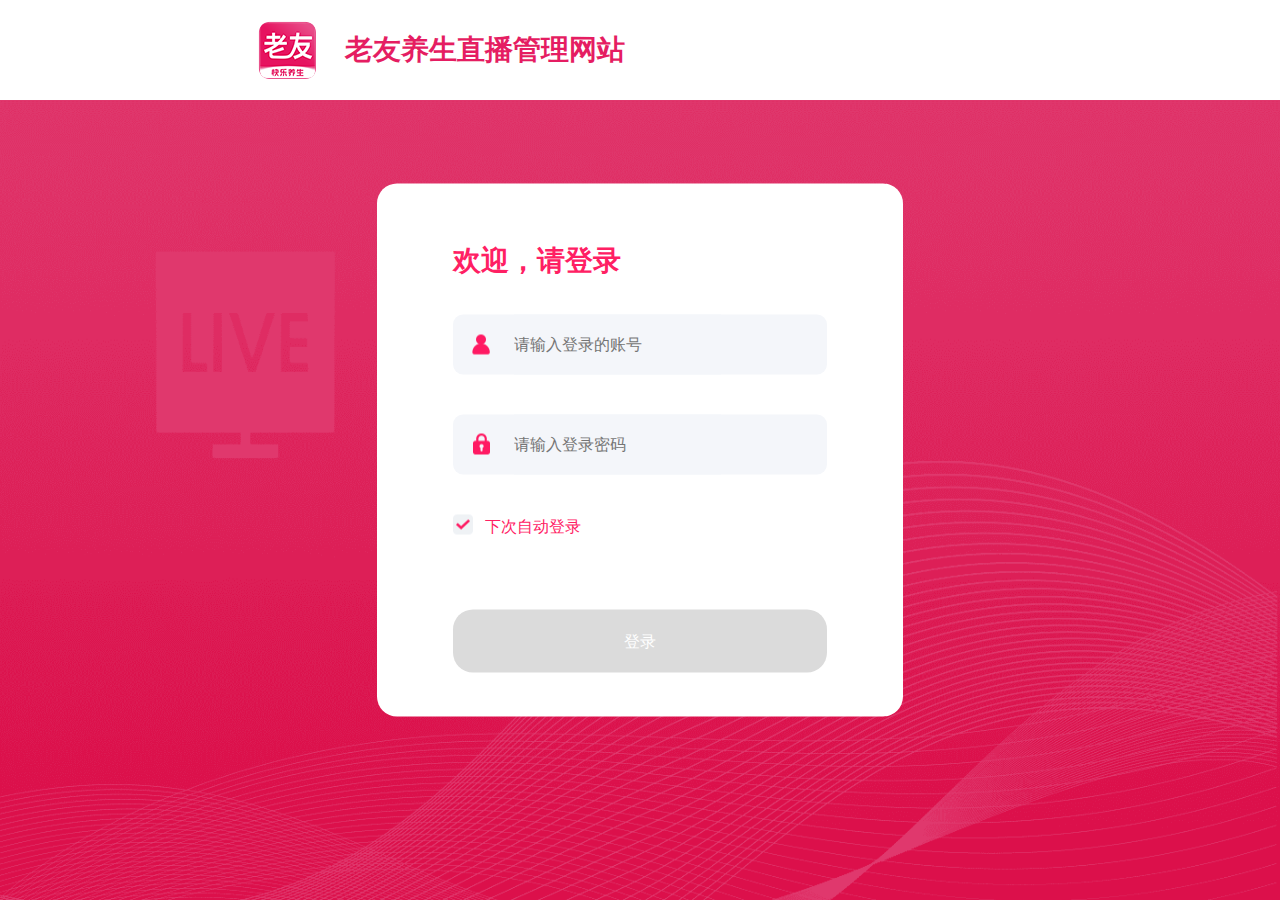
<file: pages/livepre.html>
<!DOCTYPE html>
<html lang="en">

<head>
    <meta charset="UTF-8">
  <meta http-equiv="content-type" content="text/html; charset=UTF-8" />
  <meta name="viewport" content="width=device-width, initial-scale=1.0">
  <link rel="stylesheet" href="../css/reset.css">
  <link rel="stylesheet" href="../css/common.css">
  <link rel="stylesheet" href="../css/livepre.css">
  <script src="../js/jquery1.11.1.min.js"></script>
  <script src="../js/jquery.cookie.js"></script>
  <script src="../js/url.js"></script>
  <script src="../js/common.js"></script>
  <title>Document</title>
</head>

<body>
  <div class="header-wrap">
    <div class="header">
      <img src="../img/top_logo@2x.png" alt="" class="logo">
      <div class="nav">
        <a href="livepre.html" class="active">直播预告</a>
        <a href="livemanage.html">直播管理</a>
      </div>
      <div class="right">
        <div class="nick">
          <img alt="">
          <p></p>
        </div>
        <span onclick="loginout()">退出登录</span>

      </div>
    </div>

  </div>

  <div class="main">
    <div class="title">
      <p>直播预告</p>
      <a href="setlive.html">创建直播预告</a>
    </div>
    <div class="content">
      <ul>
        <!-- <li>
          <div class="left">
            <img src="../img/demo.jpg" alt="">
          </div>
          <div class="right">
            <div class="top">
              <p>标题标题标题标题标题标题题标题标题标题题标题标题标题题标题标题标题题标题标题标题题标题标题标题标题标题标题标题标题标题标题标题标题标题标题标题标题标题标题标题标题标题</p>
            </div>
            <div class="center">
              <p>
                直播简介直播简介直播简介直播简介直播简介直播简介直播简介直播简介直播简介直播简介直播简介直播简介直播简介直播简介直播简介直播简介直播简介直播简介直播简介直播简介直播简介直播简介直播简介直播简介直播简介直播简介直播播简介直播简介直播简介直播简介直播简介直播简介直播简介直播简介直播简介直播简介直播简介直播简介直播简介直播简介直播简介直播简介..
              </p>
            </div>
            <div class="bottom">
              <div class="info">
                <span>
                  开播时间：
                </span>
                <p>
                  2020年12月12日 15:00
                </p>
              </div>
              <div class="button-box">
                <div class="edit">编辑</div>
                <div class="delete">删除</div>
              </div>
            </div>
          </div>
        </li> -->
      </ul>
    </div>
  </div>
  <div class="more">
    <p>点击查看更多</p>
    <img src="../img/home_icon_down@2x.png" alt="">
  </div>
  <div class="mask dn"></div>
  <div class="tips tips01 dn">
    <div class="top">
      <p>确认删除此预告吗？</p>
    </div>
    <div class="bottom">
      <button>取消</button>
      <button>确定</button>
    </div>
  </div>

  <div class="tips tips03 dn">
    <div class="top">
      <p></p>
    </div>
    <div class="bottom">
      <button>确定</button>
    </div>
  </div>

  <div class="footer">
    <span>©2020 广州大健康网络科技有限公司 版权所有</span>
    <p>粤ICP备20014480号-1</p>
  </div>

  <img src="../img/timg.gif" alt="" class="loding dn">
</body>
<script>
  var deleteid = null;
  var pagenumber = 1;
  //获取未开播预告
  $('.loding').removeClass('dn')
  postRequest('/api/room/page', {
    sessionId: $.cookie('sessionId'),
    pageNumber: 1,
    pageSize: 6,
    state: 0
  }, function (res) {
    console.log(res);
    if (res.data.list.length != 0) {
      pagenumber++;
    }
    res.data.list.forEach(function (item, index) {
      for (x in item) {
          console.log(x);
          if (item[x] == null) {
            console.log('我的');
            item[x] = ''
          }
        }
      if(item.state ==0){
        var html = '<li><div class="left"><img src="' + IMG_URL + item.image +
        '"></div><div class="right"><div class="top"><p>' + item.title + '</p></div><div class="center"><p>' +
        item.desc + '</p></div><div class="bottom"><div class="info"><span>开播时间：</span><p>' + item.startTime +
        '</p></div><div class="button-box"><div class="edit" data-img="' + IMG_URL + item.image +
        '" data-title="' + item.title + '" data-desc="' + item.desc + '" data-startTime="' + item.startTime +
        '" data-id="' + item.id + '">编辑</div><div class="delete" data-id="' + item.id +
        '">删除</div></div></div></div></li>'
      }else{
        var html = '<li><div class="left"><img src="' + IMG_URL + item.image +
            '"></div><div class="right"><div class="top"><p>' + item.title +
            '</p></div><div class="center"><p>' +
            item.desc + '</p></div><div class="bottom"><div class="info"><span>开播时间：</span><p>' + item
            .startTime +
            '</p></div><div class="button-box"><div class="delete" data-id="' + item.id +
            '">删除</div></div></div></div></li>'
      }
      
      $('.content ul').append(html)

    })
    $('.loding').addClass('dn')
    $('.edit').click(function () {
      var title=encodeURI(encodeURI($(this)[0].dataset.title))
      var desc=encodeURI(encodeURI($(this)[0].dataset.desc))
      window.location.href = 'setlive.html?img=' + $(this)[0].dataset.img + '&title=' + title + '&desc=' + desc + '&startTime=' + $(this)[0].dataset.starttime + '&id=' + $(
          this)[0].dataset.id
    })

    $('.delete').click(function () {
      deleteid = $(this)[0].dataset.id
      $('.mask').removeClass('dn')
      $('.tips01').removeClass('dn')

    })
  })



  //加载更多
  $('.more').click(function () {
    //获取未开播预告
  $('.loding').removeClass('dn')
  postRequest('/api/room/page', {
    sessionId: $.cookie('sessionId'),
    pageNumber: pagenumber,
    pageSize: 6,
    state: 0
  }, function (res) {
    console.log(res);
    if (res.data.list.length != 0) {
      pagenumber++;
    }else{
      $('.loding').addClass('dn')
      alert('没有更多了！')
      return false;
    }
    res.data.list.forEach(function (item, index) {
      for (x in item) {
          console.log(x);
          if (item[x] == null) {
            console.log('我的');
            item[x] = ''
          }
        }
      if(item.state ==0){
        var html = '<li><div class="left"><img src="' + IMG_URL + item.image +
        '"></div><div class="right"><div class="top"><p>' + item.title + '</p></div><div class="center"><p>' +
        item.desc + '</p></div><div class="bottom"><div class="info"><span>开播时间：</span><p>' + item.startTime +
        '</p></div><div class="button-box"><div class="edit" data-img="' + IMG_URL + item.image +
        '" data-title="' + item.title + '" data-desc="' + item.desc + '" data-startTime="' + item.startTime +
        '" data-id="' + item.id + '">编辑</div><div class="delete" data-id="' + item.id +
        '">删除</div></div></div></div></li>'
      }else{
        var html = '<li><div class="left"><img src="' + IMG_URL + item.image +
            '"></div><div class="right"><div class="top"><p>' + item.title +
            '</p></div><div class="center"><p>' +
            item.desc + '</p></div><div class="bottom"><div class="info"><span>开播时间：</span><p>' + item
            .startTime +
            '</p></div><div class="button-box"><div class="delete" data-id="' + item.id +
            '">删除</div></div></div></div></li>'
      }
      
      $('.content ul').append(html)

    })
    $('.loding').addClass('dn')
    $('.edit').click(function () {
      var title=encodeURI(encodeURI($(this)[0].dataset.title))
      var desc=encodeURI(encodeURI($(this)[0].dataset.desc))
      window.location.href = 'setlive.html?img=' + $(this)[0].dataset.img + '&title=' + title + '&desc=' + desc + '&startTime=' + $(this)[0].dataset.starttime + '&id=' + $(
          this)[0].dataset.id
    })

    $('.delete').click(function () {
      deleteid = $(this)[0].dataset.id
      $('.mask').removeClass('dn')
      $('.tips01').removeClass('dn')

    })
  })
  })

  //删除预告
  $('.tips01 .bottom button').eq(1).click(function () {
    postRequest('/api/room/dels', {
      ids: deleteid
    }, function (res) {
      $('.tips').addClass('dn')
      $('.tips03').removeClass('dn')
      if (res.code == 1) {

        $('.tips03 p').html('删除成功')
      }else if(res.code ==2){
        $.removeCookie('sessionId')
        $.removeCookie('nick')
        $.removeCookie('zhuid')
        $.removeCookie('avatar')
        $.removeCookie('isauto')
        $.removeCookie('mobile')
        $.removeCookie('password')
        window.location.href="index.html"
      }else{
        $('.tips03 p').html(res.desc)
      }
    })
  })

  //取消删除预告
  $('.tips01 .bottom button').eq(0).click(function () {
    $('.mask').addClass('dn')
    $('.tips01').addClass('dn')
  })

  $('.tips03 .bottom button').click(function () {
    window.location.reload();
  })


  //编辑预告
  $('.edit').click(function () {
    window.location.href = "setlive.html"
  })


</script>

</html>
</file>
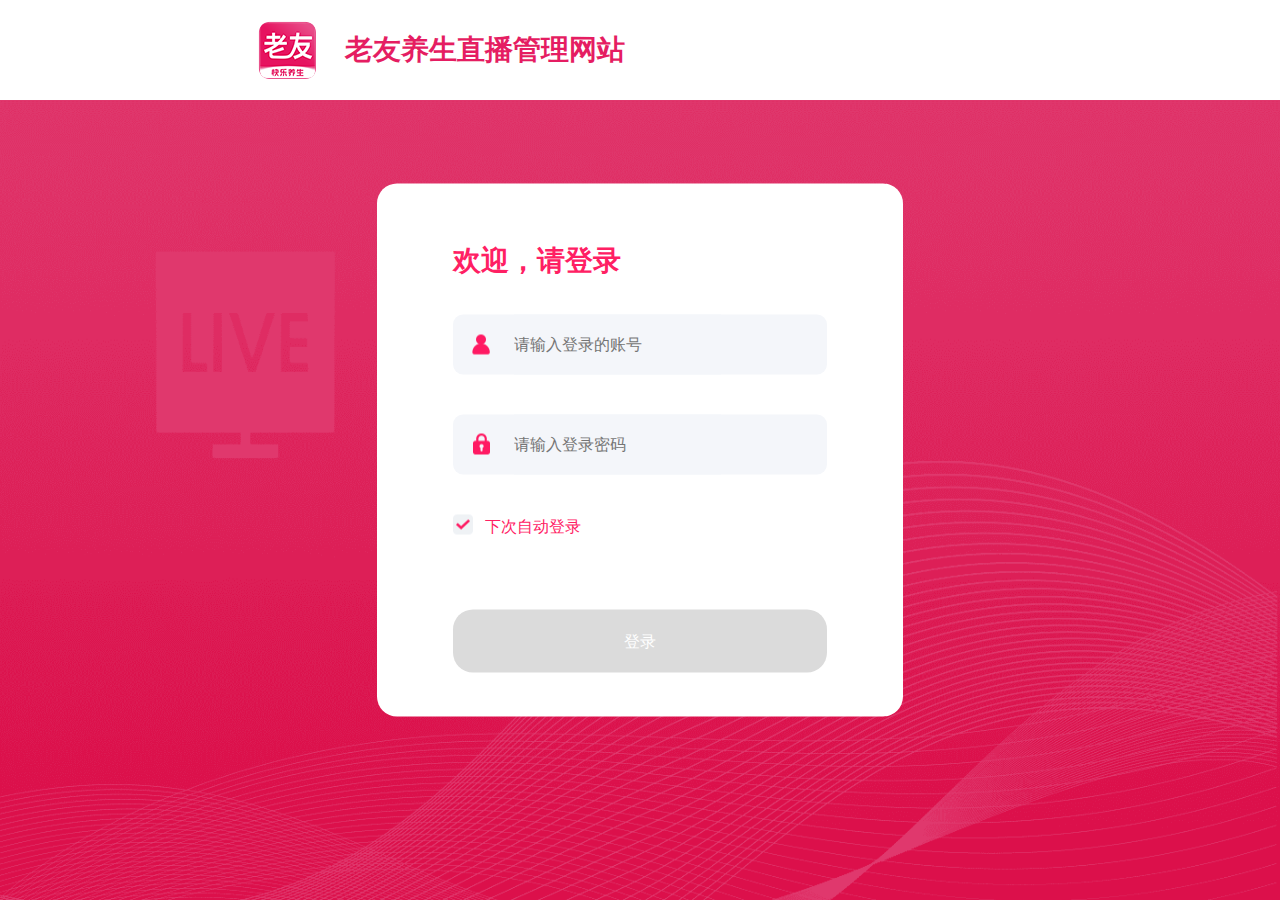
<file: pages/setlive.html>
<!DOCTYPE html>
<html lang="en">

<head>
  <meta charset="UTF-8">
  <meta http-equiv="content-type" content="text/html; charset=UTF-8" />
  <meta name="viewport" content="width=device-width, initial-scale=1.0">
  <link rel="stylesheet" href="../css/reset.css">
  <link rel="stylesheet" href="../css/setlive.css">
  <link rel="stylesheet" href="../css/common.css">
  <script src="../js/jquery1.11.1.min.js"></script>
  <script src="../js/jquery.cookie.js"></script>
  <script src="../js/jquery.validate.js"></script>
  <script src="../js/messages_zh.js"></script>
  <script src="../js/url.js"></script>
  <script src="../js/common.js"></script>
  <script src="../js/jquery.ui.widget.js"></script>
  <script src="../js/jquery.iframe-transport.js"></script>
  <script src="../js/jquery.fileupload.js"></script>
  <script src="../js/layDate-v5.0.9/laydate/laydate.js"></script>
  <title>Document</title>
</head>

<body>
  <div class="header-wrap">
    <div class="header">
      <img src="../img/top_logo@2x.png" alt="" class="logo">
      <div class="nav">
        <a href="livepre.html" class="active">直播预告</a>
        <a href="livemanage.html">直播管理</a>
      </div>
      <div class="right">
        <div class="nick">
          <img alt="">
          <p></p>
        </div>
        <span onclick="loginout()">退出登录</span>

      </div>
    </div>

  </div>

  <form class="main">
    <p class="title">
      创建直播预告
    </p>
    <div class="input-box">
      <div class="single" style="position: relative;">
        <span>标题</span>
        <input type="text" class="title-input" name="titleinput">
        <div class="limit">
          <p>0</p>/<strong>60</strong>
        </div>
      </div>
      <div class="single">
        <span>简介</span>
        <textarea name='introinput'></textarea>
      </div>
      <div class="single">
        <span>开播时间</span>
        <input type="text" id="test1" name='timeinput'>
      </div>
      <div class="single">
        <span>封面</span>
        <div class="cover" onclick="upcover()">
          <img src="../img/cjzbyg_icon_upload@2x.png" alt="">
          <p>
            点击或将文件拖拽到这里上传
            支持扩展名：.png .jpg
          </p>
          <img alt="" class="cover-img">
        </div>
        <!-- <div class="cover upafter">
          <img src="" alt="">
        </div> -->
        <input id="fileupload" type="file" accept="image/*" name="imginput">
      </div>
    </div>
    <div class="button-list">
      <div class="cancel button">取消</div>
      <input type='submit' class="submit button" value="提交" />
    </div>
  </form>

  <div class="mask dn"></div>
  <div class="tips tips01 dn">
    <div class="top">
      <p>确认取消此预告吗？</p>
    </div>
    <div class="bottom">
      <button>取消</button>
      <button>确定</button>
    </div>
  </div>
  <div class="tips tips02 dn">
    <div class="top">
      <p>确认提交此预告吗？</p>
    </div>
    <div class="bottom">
      <button>取消</button>
      <button>确定</button>
    </div>
  </div>
  <div class="tips tips03 dn">
    <div class="top">
      <p></p>
    </div>
    <div class="bottom">
      <button>确定</button>
    </div>
  </div>

  <div class="tips tips04 dn">
    <div class="top">
      <p></p>
    </div>
    <div class="bottom">
      <button>确定</button>
    </div>
  </div>


  <div class="footer">
    <span>©2020 广州大健康网络科技有限公司 版权所有</span>
    <p>粤ICP备20014480号-1</p>
  </div>

  <img src="../img/timg.gif" alt="" class="loding dn">
</body>
<script>
  //从编辑页面过来
  var img = getUrlParam('img')
  var title = decodeURI(getUrlParam('title'))
  var desc = decodeURI(getUrlParam('desc'))
  var startTime = getUrlParam('startTime')
  var id = getUrlParam('id')
  console.log(title);
  if (title != 'null') {
    $('input[name="titleinput"]').val(title)
    $('textarea[name="introinput"]').val(desc)
    $('input[name="timeinput"]').val(startTime)
    $('.cover-img').attr('src', img)
    var titlelength = $('input[name="titleinput"]').val().length;
    console.log(titlelength);
    $('.limit p').html(titlelength)
  }

  // var isupimg = false
  var imgfile = null;
  //显示时间选择
  laydate.render({
    elem: '#test1', //指定元素
    type: 'datetime',
    done: function () {
      $('.single').eq(2).children('label').css('display', 'none')
    }
  });

  //上传封面
  function upcover() {
    $('#fileupload').click()
  }

  $('#fileupload').fileupload({
    dataType: 'json',
    add: function (ev, data) {
      console.log(data);
      showImgs(data)
    }
  });

  $('#fileupload').change(function () {
    $('.single').eq(3).children('label').css('display', 'none')
  })
  //显示封面
  function showImgs(obj) {
    var file = $(obj)[0].files[0]; //获取文件信息
    imgfile = file;
    if (file) {
      var reader = new FileReader(); //调用FileReader
      reader.readAsDataURL(file); //将文件读取为 DataURL(base64)
      reader.onload = function (evt) { //读取操作完成时触发。
        $(".cover .cover-img").attr('src', evt.target.result) //将img标签的src绑定为DataURL
        $(".cover").css("background-color", "white")
      };
    }
  }



  //标题限制次数
  $('.title-input').bind('input', function () {
    console.log($(this).val().length);
    if ($(this).val().length >= 60) {
      $(this).attr('disabled', true)
    } else {
      $(this).attr('disabled', false)
    }
    $('.limit p').html($(this).val().length)
  })

  //是否删除预告
  $('.button-list .cancel ').click(function () {
    $('.tips01').removeClass('dn');
    $('.mask').removeClass('dn')
  })
  $('.tips01 .bottom button').eq(0).click(function () {
    $('.tips01').addClass('dn');
    $('.mask').addClass('dn')
  })
  $('.tips01 .bottom button').eq(1).click(function () {
    window.location.href = 'livepre.html'
  })

  //验证并提交预告
  $('form').validate({
    rules: {
      titleinput: 'required',
      introinput: 'required',
      timeinput: 'required',
      imginput: {
        isupimg: true
      }
    },
    submitHandler: function () {
      $('.tips02').removeClass('dn');
      $('.mask').removeClass('dn')
    }
  })

  $('.tips02 .bottom button').eq(1).click(function () {
    $('.tips02').addClass('dn');
    // postRequest('/api/room/save',{
    //   sessionId:$.cookie('sessionId'),
    //   title:$('input[name="titleinput"]').val(),
    //   desc:$('textarea[name="introinput"]').val(),
    //   image:imgfile,
    //   state:0,
    //   startTime:$('input[name="timeinput"]').val()
    // },function(res){
    //   console.log(res);
    // })
    if (img) {
      if (imgfile) {
        $('.loding').removeClass('dn')
        var formdata = new FormData();
        formdata.append('sessionId', $.cookie('sessionId'))
        formdata.append('title', $('input[name="titleinput"]').val())
        formdata.append('desc', $('textarea[name="introinput"]').val())
        formdata.append('image', imgfile)
        formdata.append('startTime', $('input[name="timeinput"]').val())
        formdata.append('id', id)
        $.ajax({
          url: BASE_URL + '/api/room/update',
          type: 'post',
          dataType: 'json',
          data: formdata,
          contentType: false,
          processData: false,
          success: function (res) {
            console.log(res);
            $('.tips03').removeClass('dn')
            $('.loding').addClass('dn')
            if (res.code == 1) {
              $('.tips03 p').html('提交成功')
            } else if (res.code == 2) {
              $.removeCookie('sessionId')
              $.removeCookie('nick')
              $.removeCookie('zhuid')
              $.removeCookie('avatar')
              $.removeCookie('isauto')
              $.removeCookie('mobile')
              $.removeCookie('password')
              window.location.href = "index.html"
            } else {
              $('.tips03 p').html(res.desc)
            }
          }
        })
      } else {
        $('.loding').removeClass('dn')
        var formdata = new FormData();
        formdata.append('sessionId', $.cookie('sessionId'))
        formdata.append('title', $('input[name="titleinput"]').val())
        formdata.append('desc', $('textarea[name="introinput"]').val())
        formdata.append('startTime', $('input[name="timeinput"]').val())
        formdata.append('id', id)
        $.ajax({
          url: BASE_URL + '/api/room/update',
          type: 'post',
          dataType: 'json',
          data: formdata,
          contentType: false,
          processData: false,
          success: function (res) {
            console.log(res);
            $('.tips03').removeClass('dn')
            $('.loding').addClass('dn')
            if (res.code == 1) {
              $('.tips03 p').html('提交成功')
            } else {
              $('.tips03 p').html('提交失败')
            }
          }
        })
      }
    } else {
      $('.loding').removeClass('dn')
      var formdata = new FormData();
      formdata.append('sessionId', $.cookie('sessionId'))
      formdata.append('title', $('input[name="titleinput"]').val())
      formdata.append('desc', $('textarea[name="introinput"]').val())
      formdata.append('image', imgfile)
      formdata.append('state', 0)
      formdata.append('startTime', $('input[name="timeinput"]').val())
      $.ajax({
        url: BASE_URL + '/api/room/save',
        type: 'post',
        dataType: 'json',
        data: formdata,
        contentType: false,
        processData: false,
        success: function (res) {
          console.log(res);
          $('.tips03').removeClass('dn')
          $('.loding').addClass('dn')
          if (res.code == 1) {
            $('.tips03 p').html('提交成功')
          } else {
            $('.tips04 p').html('提交失败')
          }
        }
      })
    }

  })

  $('.tips02 .bottom button').eq(0).click(function () {
    $('.mask').addClass('dn')
    $('.tips02').addClass('dn')
  })

  $('.tips03 .bottom button').click(function () {
    window.location.href = 'livepre.html'
  })

  $('.tips04 .bottom button').click(function () {
    $('.mask').addClass('dn')
    $('.tips04').addClass('dn')
  })
</script>
<script src="../js/additional-methods.js"></script>

</html>
</file>
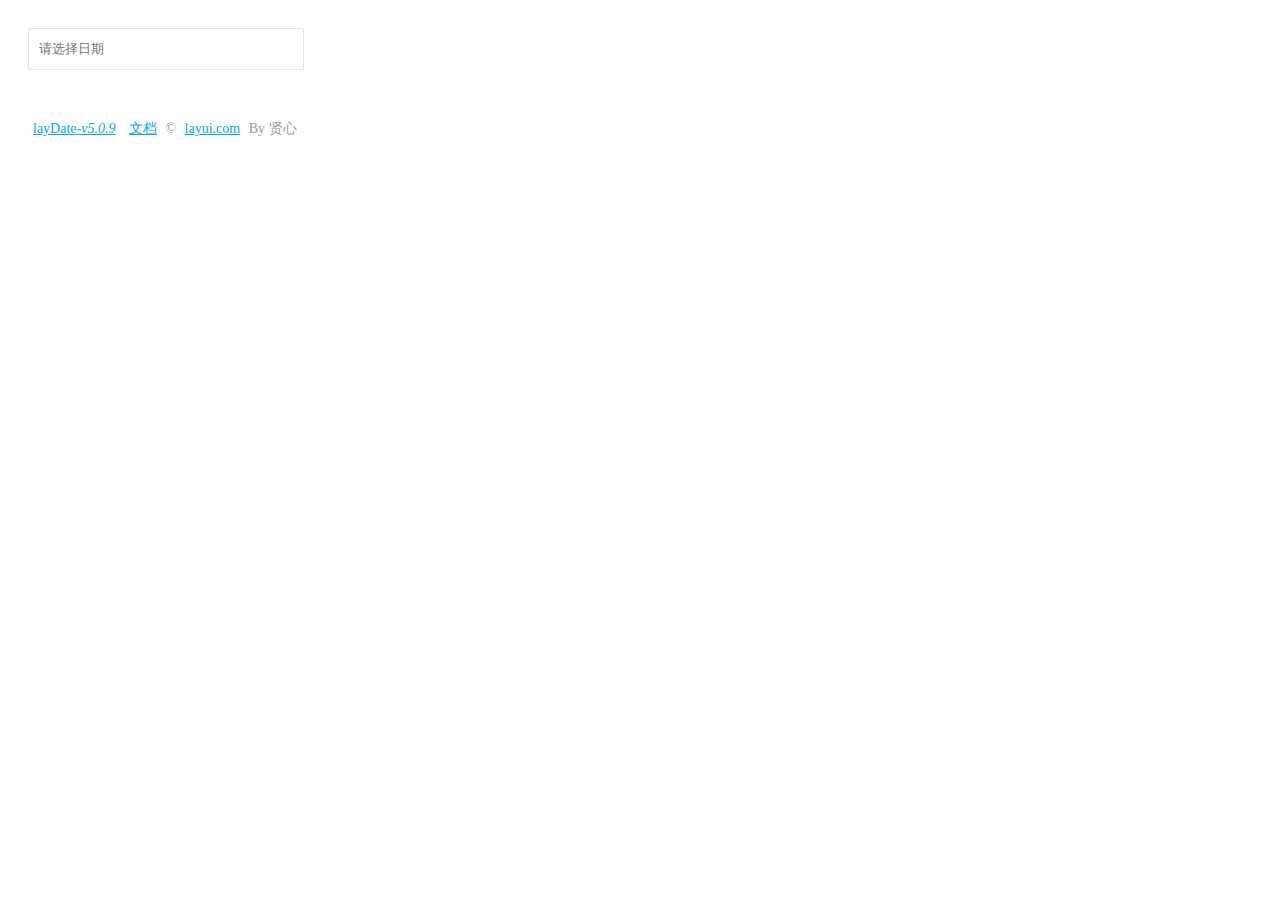
<file: js/layDate-v5.0.9/test.html>
<!DOCTYPE html>
<html>
<head>
    <meta charset="UTF-8">
  <meta http-equiv="content-type" content="text/html; charset=UTF-8" />
  <title>使用 layDate 独立版</title>
  <meta name="renderer" content="webkit">
  <meta http-equiv="X-UA-Compatible" content="IE=edge,chrome=1">
  <meta name="viewport" content="width=device-width, initial-scale=1, maximum-scale=1">
  <meta name="apple-mobile-web-app-status-bar-style" content="black"> 
  <meta name="apple-mobile-web-app-capable" content="yes">
  <meta name="format-detection" content="telephone=no">

  <style>
  body{padding: 20px;}
  .demo-input{padding-left: 10px; height: 38px; min-width: 262px; line-height: 38px; border: 1px solid #e6e6e6;  background-color: #fff;  border-radius: 2px;}
  .demo-footer{padding: 50px 0; color: #999; font-size: 14px;}
  .demo-footer a{padding: 0 5px; color: #01AAED;}
  </style>
</head>
<body>
<input type="text" class="demo-input" placeholder="请选择日期" id="test1">

<div class="demo-footer">
  <a href="http://www.layui.com/laydate/" target="_blank">layDate<cite id="version"></cite></a>
  <a href="http://www.layui.com/doc/modules/laydate.html" target="_blank">文档</a>
  <span>&copy; <a href="http://www.layui.com/" target="_blank">layui.com</a> By 贤心<span>
</div>

<script src="laydate/laydate.js"></script> <!-- 改成你的路径 -->
<script>
lay('#version').html('-v'+ laydate.v);

//执行一个laydate实例
laydate.render({
  elem: '#test1' //指定元素
});
</script>
</body>
</html>
</file>
<file: css/index.css>
.header {
  height: 100px;
  display: flex;
  align-items: center;
}
.header img {
  width: 58px;
  height: 58px;
  margin-left: 258px;
  margin-right: 29px;
}
.header span {
  color: #E51D62;
  font-size: 28px;
  font-weight: bold;
}
html {
  height: 100%;
}
body {
  height: 100%;
  background: url('../img/bigback.png') center 100px no-repeat;
  background-size: 100% 100%;
}
.main .login-box {
  position: fixed;
  top: 50%;
  left: 50%;
  bottom: 0;
  right: 0;
  background-color: white;
  border-radius: 20px;
  transform: translate(-50%, -50%);
  width: 526px;
  height: 533px;
  display: flex;
  flex-direction: column;
  padding: 63px 76px 44px 76px;
  box-sizing: border-box;
}
.main .login-box p {
  font-size: 28px;
  margin-bottom: 40px;
  color: #FF2063;
  font-weight: bold;
}
.main .login-box .single {
  background-color: #F4F6FA;
  border-radius: 10px;
  height: 60px;
  display: flex;
  align-items: center;
  margin-bottom: 40px;
}
.main .login-box .single input {
  height: 100%;
  background-color: #F4F6FA;
}
.main .login-box .single img {
  width: 26px;
  height: 26px;
  margin-left: 16px;
  margin-right: 19px;
}
.main .login-box .auto {
  display: flex;
  align-items: center;
  padding-bottom: 72px;
}
.main .login-box .auto span {
  color: #FF2063;
  margin-left: 12px;
}
.main .login-box button {
  height: 69px;
  background-color: #DBDBDB;
  border-radius: 20px;
  color: white;
  cursor: pointer;
}
.main .login-box button.active {
  background-color: #FF2063;
}
.check img {
  width: 20px;
  height: 20px;
}
</file>
<file: css/common.css>
label {
  color: red;
  position: absolute;
  left: 120px;
  bottom: -24px;
}
.loding {
  width: 100px;
  height: 100px;
  position: fixed;
  top: 50%;
  left: 50%;
  transform: translate(-50%, -50%);
  z-index: 120;
}
.mask {
  position: fixed;
  top: 0;
  left: 0;
  right: 0;
  bottom: 0;
  background-color: black;
  opacity: 0.4;
}
td {
  max-width: 250px;
  line-height: 20px;
}
</file>
<file: css/livemanage.css>
body {
  background-color: #F9F9F9;
}
.header-wrap {
  background-color: white;
  position: fixed;
  top: 0;
  width: 100%;
}
.header {
  width: 1400px;
  margin: 0 auto;
  height: 100px;
  display: flex;
  align-items: center;
  margin-bottom: 10px;
}
.header .logo {
  width: 55px;
  height: 55px;
  margin-right: 99px;
}
.header .nav {
  display: flex;
}
.header .nav a {
  display: block;
  height: 100px;
  line-height: 100px;
  margin-right: 51px;
  font-weight: bold;
  font-size: 20px;
  color: #333333;
  box-sizing: border-box;
}
.header .nav a.active {
  border-bottom: 6px solid #FF1F63;
}
.header .right {
  display: flex;
  align-items: center;
  margin-left: auto;
}
.header .right span {
  cursor: pointer;
  color: #999999;
}
.header .right .nick {
  display: flex;
  align-items: center;
  margin-right: 40px;
}
.header .right img {
  width: 36px;
  height: 36px;
  margin-right: 10px;
}
.main {
  margin: 0 auto;
  margin-top: 120px;
  width: 1400px;
}
.main .content {
  background-color: white;
  padding: 0 30px;
  box-sizing: border-box;
  margin-bottom: 18px;
}
.main .content .title {
  height: 100px;
  display: flex;
  justify-content: space-between;
  align-items: center;
}
.main .content .title p {
  font-weight: bold;
  font-size: 18px;
}
.main .content .title .button-list button {
  height: 34px;
  color: white;
  margin-left: 22px;
  font-size: 14px;
  cursor: pointer;
}
.main .content .title .button-list button:nth-child(1) {
  background-color: #FF2063;
  width: 140px;
}
.main .content .title .button-list button:nth-child(2) {
  background-color: #FF9A22;
  width: 84px;
}
.main .content .info {
  padding-bottom: 48px;
}
.main .content .info .single01 {
  display: flex;
  margin-bottom: 34px;
  align-items: center;
}
.main .content .info .single01 span {
  font-weight: bold;
}
.main .content .info .single01 p {
  margin-right: 54px;
  color: #019FE8;
  max-width: 600px;
  word-break: break-all;
}
.main .content .info .single01 button {
  width: 70px;
  height: 30px;
  border-radius: 15px;
  border: 1px solid #BBBBBB;
  background-color: white;
  cursor: pointer;
}
.main .content .info .single {
  display: flex;
  margin-bottom: 34px;
}
.main .content .info .single span {
  width: 80px;
  font-weight: bold;
}
.main .content .info .single p {
  width: 1223px;
  overflow: hidden;
  text-overflow: ellipsis;
  white-space: nowrap;
}
.main .content .info .single strong {
  width: 1223px;
  line-height: 24px;
}
.main .content .info .single img {
  width: 406px;
  height: 264px;
}
.main .content .info .single .left {
  display: flex;
  margin-right: 142px;
}
.main .content .info .single .right {
  display: flex;
}
.main .content .info .single .style01 {
  width: 114px;
}
.main .content .info .single .style02 {
  color: #999999;
}
.main .style03 {
  background-color: white;
  padding: 0 30px;
  box-sizing: border-box;
  padding-bottom: 76px;
  margin-bottom: 16px;
}
.main .style03 .list-box {
  display: flex;
  justify-content: center;
}
.main .style03 .list-box a {
  color: black;
}
.main .style03 .list-box .test03 {
  display: block;
  height: 38px;
  line-height: 38px;
  color: black;
  border: 1px solid #ebebeb;
  padding: 0 18px;
}
.main .style03 .title {
  height: 100px;
  display: flex;
  align-items: center;
  justify-content: space-between;
}
.main .style03 .title p {
  font-weight: bold;
}
.main .style03 .title .button-list button {
  width: 84px;
  height: 34px;
  color: white;
  margin-left: 18px;
  cursor: pointer;
}
.main .style03 .title .button-list button:nth-child(1) {
  background-color: #019FE8;
}
.main .style03 .title .button-list button:nth-child(2) {
  background-color: #40D691;
}
.main .style03 .cata {
  margin-bottom: 30px;
}
.main .style03 .cata button {
  width: 116px;
  height: 44px;
  background-color: #BBBBBB;
  border-radius: 22px;
  color: white;
  margin-right: 21px;
  cursor: pointer;
}
.main .style03 .cata button.active {
  background-color: #FF2063;
}
.main .style03 table {
  font-size: 14px;
  width: 100%;
  margin-bottom: 77px;
}
.main .style03 table .top {
  background-color: #FFF2F6;
  height: 68px;
  line-height: 68px;
  color: #EC1D5B;
}
.main .style03 table .top th {
  font-weight: bold;
}
.main .style03 table img {
  width: 109px;
  height: 63px;
}
.main .style03 table td {
  text-align: center;
  vertical-align: middle;
  border-bottom: 1px dashed #BBBBBB;
  height: 130px;
}
.main .style03 table td .td-button {
  display: flex;
  flex-direction: column;
  align-items: center;
}
.main .style03 table td .td-button .style04 {
  border: 1px solid #333333;
  background-color: white;
  color: black;
}
.main .style03 table td button {
  display: block;
  width: 66px;
  height: 36px;
  margin-top: 14px;
  border-radius: 4px;
  cursor: pointer;
}
.main .style03 table td button:nth-child(1) {
  background-color: #EC1D5B;
  color: white;
}
.main .style03 table td button.re {
  border: 1px solid #EC1D5B;
  color: #EC1D5B;
  background-color: white;
}
.main .style03 table td button:nth-child(2) {
  border: 1px solid #EC1D5B;
  color: #EC1D5B;
  background-color: white;
}
.footer {
  height: 160px;
  background-color: #FF2365;
  display: flex;
  flex-direction: column;
  align-items: center;
  justify-content: center;
  color: white;
}
.footer span {
  margin-bottom: 27px;
}
.edit-wrap {
  position: fixed;
  width: 1400px;
  height: 887px;
  top: 50%;
  left: 50%;
  right: 0;
  bottom: 0;
  transform: translate(-50%, -50%);
  background-color: white;
}
.edit-wrap .input-box {
  padding: 46px 73px 78px 51px;
  background-color: white;
}
.edit-wrap .input-box .single {
  margin-bottom: 18px;
  display: flex;
}
.edit-wrap .input-box .single .limit {
  position: absolute;
  top: 22px;
  right: 22px;
  display: flex;
}
.edit-wrap .input-box .single span {
  width: 120px;
}
.edit-wrap .input-box .single .title-input {
  height: 61px;
  flex: 1;
  background-color: #F9F9F9;
  text-align: left;
  color: black;
}
.edit-wrap .input-box .single textarea {
  height: 254px;
  background-color: #F9F9F9;
  flex: 1;
  border: none;
}
.edit-wrap .input-box .single #test1 {
  width: 362px;
  height: 61px;
  background-color: #F9F9F9;
}
.edit-wrap .input-box .single .cover {
  width: 500px;
  height: 254px;
  display: flex;
  flex-direction: column;
  align-items: center;
  justify-content: center;
  background-color: #F9F9F9;
}
.edit-wrap .input-box .single .cover img {
  width: 64px;
  height: 53px;
  margin-bottom: 27px;
}
.edit-wrap .input-box .single .cover p {
  max-width: 207px;
  text-align: center;
}
.edit-wrap .input-box .single .cover .cover-img {
  position: absolute;
  width: 500px;
  height: 254px;
}
.edit-wrap .button-list {
  background-color: white;
  display: flex;
  justify-content: flex-end;
  padding-bottom: 75px;
  padding-right: 73px;
}
.edit-wrap .button-list .button {
  width: 154px;
  height: 54px;
  border-radius: 27px;
  margin-left: 26px;
  text-align: center;
  line-height: 54px;
  cursor: pointer;
}
.edit-wrap .button-list .button:nth-child(1) {
  border: 1px solid #999999;
}
.edit-wrap .button-list .button:nth-child(2) {
  color: white;
  background-color: #FF1F63;
}
.mask {
  position: fixed;
  top: 0;
  left: 0;
  right: 0;
  bottom: 0;
  background-color: black;
  opacity: 0.4;
}
.tips {
  width: 462px;
  position: fixed;
  top: 50%;
  left: 50%;
  transform: translate(-50%, -50%);
  background-color: white;
  border-radius: 10px;
}
.tips .top {
  height: 234px;
  text-align: center;
  line-height: 234px;
}
.tips .top p {
  font-weight: bold;
  font-size: 24px;
}
.tips .bottom {
  display: flex;
}
.tips .bottom button {
  flex: 1;
  height: 76px;
  background-color: white;
  border-top: 1px solid #EEEEEE;
  border-radius: 0 0 10px 10px;
  font-size: 20px;
  cursor: pointer;
}
.tips .bottom button:nth-child(1) {
  border-right: 1px solid #EEEEEE;
  color: #999999;
}
.nolive {
  height: 706px;
  display: flex;
  align-items: center;
  justify-content: center;
}
.nolive button {
  width: 206px;
  height: 66px;
  background-color: #FF2063;
  color: white;
  border-radius: 20px;
  cursor: pointer;
}
.sendredpack {
  position: fixed;
  width: 462px;
  top: 50%;
  left: 50%;
  transform: translate(-50%, -50%);
  background-color: white;
  border-radius: 10px;
}
.sendredpack .title {
  height: 76px;
  background-color: #FF2063;
  line-height: 76px;
  text-align: center;
  font-size: 20px;
  color: white;
  border-radius: 10px 10px 0 0;
}
.sendredpack .input-box {
  padding: 30px;
}
.sendredpack .input-box .single {
  display: flex;
  justify-content: space-between;
  align-items: center;
  margin-bottom: 20px;
}
.sendredpack .input-box .single strong {
  font-weight: bold;
}
.sendredpack .input-box .single input {
  margin: 0;
  border: none;
  flex: 1;
  color: black;
}
.sendredpack .input-box .single .right {
  width: 302px;
}
.sendredpack .input-box .single input[type="text"] {
  height: 50px;
  background-color: #FAFAFA;
}
.sendredpack .input-box .single input[type="radio"] {
  width: 14px;
  height: 14px;
  background-color: #FAFAFA;
}
.sendredpack .input-box .single textarea {
  width: 302px;
  height: 125px;
  border: none;
  background-color: #FAFAFA;
}
.sendredpack .input-box .single .right {
  display: flex;
  justify-content: space-between;
}
.sendredpack .input-box .single .right p {
  height: 50px;
  background-color: #FAFAFA;
  line-height: 50px;
  padding-right: 10px;
}
.sendredpack .input-box .single .style08 {
  font-size: 14px;
  color: #FF2063;
}
.sendredpack .button-list {
  display: flex;
}
.sendredpack .button-list .button {
  height: 76px;
  border-top: 1px solid #EEEEEE;
  flex: 1;
  background-color: white;
  cursor: pointer;
  border-radius: 0 0 10px 10px;
  line-height: 76px;
  text-align: center;
}
.sendredpack .button-list .button:nth-child(1) {
  color: #999999;
  border-right: 1px solid #EEEEEE;
}
.reco-s {
  position: fixed;
  width: 462px;
  top: 50%;
  left: 50%;
  transform: translate(-50%, -50%);
  background-color: white;
  border-radius: 10px;
}
.reco-s .input-box {
  padding: 30px;
}
.reco-s .input-box .single {
  display: flex;
  justify-content: space-between;
  align-items: center;
  margin-bottom: 47px;
}
.reco-s .input-box .single .right {
  width: 302px;
  display: flex;
  justify-content: space-between;
}
.reco-s .input-box .single .right span:nth-child(6) {
  margin-right: 0;
}
.reco-s .input-box .single .right input {
  width: 100%;
  height: 50px;
  background-color: #FAFAFA;
  color: black;
  border: none;
}
.reco-s .input-box .single .right input[type='radio'] {
  width: 14px;
  height: 14px;
}
.reco-s .input-box .single strong {
  font-weight: bold;
}
.reco-s .button-list {
  display: flex;
}
.reco-s .button-list .button {
  height: 76px;
  border-top: 1px solid #EEEEEE;
  flex: 1;
  background-color: white;
  cursor: pointer;
  border-radius: 0 0 10px 10px;
  text-align: center;
  line-height: 76px;
}
.reco-s .button-list .button:nth-child(1) {
  color: #999999;
  border-right: 1px solid #EEEEEE;
}
.change-sort {
  position: fixed;
  top: 50%;
  left: 50%;
  transform: translate(-50%, -50%);
  background-color: white;
  border-radius: 10px;
}
.change-sort .input-box {
  height: 235px;
  display: flex;
  justify-content: center;
  align-items: center;
  padding: 0 30px;
}
.change-sort .input-box strong {
  margin-right: 61px;
}
.change-sort .input-box input {
  width: 304px;
  height: 50px;
  background-color: #FAFAFA;
  border: none;
  color: black;
}
.change-sort .button-list {
  display: flex;
}
.change-sort .button-list .button {
  height: 76px;
  border-top: 1px solid #EEEEEE;
  flex: 1;
  background-color: white;
  border-radius: 0 0 10px 10px;
  line-height: 76px;
  text-align: center;
  cursor: pointer;
}
.change-sort .button-list .button:nth-child(1) {
  color: #999999;
  border-right: 1px solid #EEEEEE;
}
.radio {
  display: flex;
}
.radio.radio01 .pre {
  margin-right: 16px;
}
.radio.radio01 .after {
  margin-right: 16px;
}
.radio .pre {
  width: 14px;
  height: 14px;
  background: #EDEDED;
  border-radius: 50%;
  margin-right: 36px;
}
.radio .after {
  width: 14px;
  height: 14px;
  background: #EDEDED;
  border-radius: 50%;
  display: flex;
  justify-content: center;
  align-items: center;
  margin-right: 36px;
}
.radio .after .after-insert {
  width: 8px;
  height: 8px;
  background: #FF2063;
  border-radius: 50%;
}
.no-result {
  height: 308px;
  display: flex;
  flex-direction: column;
  align-items: center;
  justify-content: center;
  background-color: white;
}
.no-result img {
  width: 126px;
  height: 126px;
  margin-bottom: 26px;
}
.no-result p {
  color: #8C8C8C;
}
label {
  left: 0 !important;
}
.sendredpack label {
  bottom: -20px;
}
</file>
<file: css/pagination.css>
@charset "UTF-8";
.m-style {
    position: relative;
    text-align: center;
    zoom: 1;
}

.m-style:before,
.m-style:after {
    content: "";
    display: table;
}

.m-style:after {
    clear: both;
    overflow: hidden;
}

.m-style span {
    float: left;
    margin: 0 5px;
    width: 38px;
    height: 38px;
    line-height: 38px;
    color: #bdbdbd;
    font-size: 14px;
}

.m-style .active {
    float: left;
    margin: 0 5px;
    width: 38px;
    height: 38px;
    line-height: 38px;
    background: #e91e63;
    color: #fff;
    font-size: 14px;
    border: 1px solid #e91e63;
}

.m-style a {
    float: left;
    margin: 0 5px;
    width: 38px;
    height: 38px;
    line-height: 38px;
    background: #fff;
    border: 1px solid #ebebeb;
    color: #bdbdbd;
    font-size: 14px;
}

.m-style a:hover {
    color: #fff;
    background: #e91e63;
}

.m-style .next,
.m-style .prev {
    font-family: "Simsun";
    font-size: 16px;
    font-weight: bold;
}

.now,
.count {
    padding: 0 5px;
    color: #f00;
}

.eg img {
    max-width: 800px;
    min-height: 500px;
}

input {
    float: left;
    margin: 0 5px;
    width: 38px;
    height: 38px;
    line-height: 38px;
    text-align: center;
    background: #fff;
    border: 1px solid #ebebeb;
    outline: none;
    color: #bdbdbd;
    font-size: 14px;
}
</file>
<file: css/livepre.css>
body {
  background-color: #F9F9F9;
}
.header-wrap {
  background-color: white;
  position: fixed;
  top: 0;
  width: 100%;
}
.header {
  width: 1400px;
  margin: 0 auto;
  height: 100px;
  display: flex;
  align-items: center;
  margin-bottom: 10px;
}
.header .logo {
  width: 55px;
  height: 55px;
  margin-right: 99px;
}
.header .nav {
  display: flex;
}
.header .nav a {
  display: block;
  height: 100px;
  line-height: 100px;
  margin-right: 51px;
  font-weight: bold;
  font-size: 20px;
  color: #333333;
  box-sizing: border-box;
}
.header .nav a.active {
  border-bottom: 6px solid #FF1F63;
}
.header .right {
  display: flex;
  align-items: center;
  margin-left: auto;
}
.header .right span {
  cursor: pointer;
  color: #999999;
}
.header .right .nick {
  display: flex;
  align-items: center;
  margin-right: 40px;
}
.header .right img {
  width: 36px;
  height: 36px;
  margin-right: 10px;
}
.main {
  width: 1400px;
  margin: 0 auto;
  padding: 0 43px;
  margin-top: 120px;
  background-color: white;
  box-sizing: border-box;
}
.main .title {
  height: 100px;
  display: flex;
  justify-content: space-between;
  align-items: center;
}
.main .title p {
  font-weight: bold;
  font-size: 18px;
}
.main .title a {
  width: 127px;
  text-align: center;
  line-height: 42px;
  display: block;
  height: 42px;
  border: 1px solid #F68EB4;
  border-radius: 10px;
  background-color: white;
  color: #F68EB4;
  cursor: pointer;
}
.main .content ul li {
  padding: 40px 0;
  display: flex;
  justify-content: space-between;
  border-top: 1px solid #EDEDED;
}
.main .content ul li .left {
  width: 150px;
  height: 150px;
  margin-right: 29px;
}
.main .content ul li .left img {
  width: 100%;
  height: 100%;
}
.main .content ul li .right {
  flex: 1;
  display: flex;
  flex-direction: column;
  justify-content: space-between;
}
.main .content ul li .right .top {
  font-size: 18px;
  font-weight: bold;
  color: #333333;
}
.main .content ul li .right .top p {
  overflow: hidden;
  white-space: nowrap;
  text-overflow: ellipsis;
  width: 1120px;
  font-weight: bold;
  font-size: 18px;
}
.main .content ul li .right .center {
  color: #999999;
  line-height: 24px;
}
.main .content ul li .right .bottom {
  display: flex;
  justify-content: space-between;
  align-items: flex-end;
}
.main .content ul li .right .bottom .info {
  display: flex;
}
.main .content ul li .right .bottom .info p {
  color: #999999;
}
.main .content ul li .right .bottom .button-box {
  display: flex;
}
.main .content ul li .right .bottom .button-box div {
  width: 88px;
  height: 34px;
  background-size: 14px 14px;
  color: white;
  line-height: 34px;
  padding-left: 38px;
  box-sizing: border-box;
  margin-left: 26px;
  cursor: pointer;
}
.main .content ul li .right .bottom .button-box .edit {
  background: url('../img/home_icon_edit@2x.png') 20px center no-repeat;
  background-color: #3699FF;
}
.main .content ul li .right .bottom .button-box .delete {
  background: url('../img/home_icon_delete@2x.png') 20px center no-repeat;
  background-color: #FF9922;
}
.more {
  width: 1400px;
  margin: 0 auto;
  margin-top: 10px;
  height: 100px;
  background-color: white;
  display: flex;
  justify-content: center;
  align-items: center;
  color: #999999;
  cursor: pointer;
  margin-bottom: 96px;
}
.more img {
  width: 18px;
  height: 10px;
  margin-left: 11px;
}
.tips {
  width: 462px;
  position: fixed;
  top: 50%;
  left: 50%;
  transform: translate(-50%, -50%);
  background-color: white;
  border-radius: 10px;
}
.tips .top {
  height: 234px;
  text-align: center;
  line-height: 234px;
}
.tips .top p {
  font-weight: bold;
  font-size: 24px;
}
.tips .bottom {
  display: flex;
}
.tips .bottom button {
  flex: 1;
  height: 76px;
  background-color: white;
  border-top: 1px solid #EEEEEE;
  border-radius: 0 0 10px 10px;
  font-size: 20px;
  cursor: pointer;
}
.tips .bottom button:nth-child(1) {
  border-right: 1px solid #EEEEEE;
  color: #999999;
}
.mask {
  position: fixed;
  top: 0;
  right: 0;
  bottom: 0;
  left: 0;
  background-color: black;
  opacity: 0.4;
}
.footer {
  height: 160px;
  background-color: #FF2365;
  display: flex;
  flex-direction: column;
  align-items: center;
  justify-content: center;
  color: white;
}
.footer span {
  margin-bottom: 27px;
}
.tips03 button {
  border-right: none !important;
}
</file>
<file: css/setlive.css>
body {
  background-color: #F9F9F9;
}
.header-wrap {
  background-color: white;
  position: fixed;
  top: 0;
  width: 100%;
  z-index: 99;
}
.header {
  width: 1400px;
  margin: 0 auto;
  height: 100px;
  display: flex;
  align-items: center;
  margin-bottom: 10px;
}
.header .logo {
  width: 55px;
  height: 55px;
  margin-right: 99px;
}
.header .nav {
  display: flex;
}
.header .nav a {
  display: block;
  height: 100px;
  line-height: 100px;
  margin-right: 51px;
  font-weight: bold;
  font-size: 20px;
  color: #333333;
  box-sizing: border-box;
}
.header .nav a.active {
  border-bottom: 6px solid #FF1F63;
}
.header .right {
  display: flex;
  align-items: center;
  margin-left: auto;
}
.header .right span {
  cursor: pointer;
  color: #999999;
}
.header .right .nick {
  display: flex;
  align-items: center;
  margin-right: 40px;
}
.header .right img {
  width: 36px;
  height: 36px;
  margin-right: 10px;
}
.main {
  width: 1400px;
  margin: 0 auto;
  padding-top: 120px;
}
.main .title {
  margin: 29px 0;
  font-weight: bold;
  font-size: 24px;
}
.main .input-box {
  padding: 46px 73px 78px 51px;
  background-color: white;
}
.main .input-box .single {
  margin-bottom: 38px;
  display: flex;
  position: relative;
}
.main .input-box .single .limit {
  position: absolute;
  top: 22px;
  right: 22px;
  display: flex;
}
.main .input-box .single span {
  width: 120px;
  font-weight: bold;
}
.main .input-box .single .title-input {
  height: 61px;
  flex: 1;
  background-color: #F9F9F9;
}
.main .input-box .single textarea {
  height: 254px;
  background-color: #F9F9F9;
  flex: 1;
  border: none;
}
.main .input-box .single #test1 {
  width: 362px;
  height: 61px;
  background-color: #F9F9F9;
}
.main .input-box .single .cover {
  position: relative;
  width: 500px;
  height: 254px;
  display: flex;
  flex-direction: column;
  align-items: center;
  justify-content: center;
  background-color: #F9F9F9;
}
.main .input-box .single .cover img {
  width: 64px;
  height: 53px;
  margin-bottom: 27px;
}
.main .input-box .single .cover p {
  max-width: 207px;
  text-align: center;
}
.main .input-box .single .cover .cover-img {
  position: absolute;
  width: 500px;
  height: 254px;
}
.main .button-list {
  background-color: white;
  display: flex;
  justify-content: flex-end;
  padding-bottom: 75px;
  padding-right: 73px;
}
.main .button-list .button {
  width: 154px;
  height: 54px;
  border-radius: 27px;
  margin-left: 26px;
  cursor: pointer;
  line-height: 54px;
  text-align: center;
}
.main .button-list .button:nth-child(1) {
  border: 1px solid #999999;
}
.main .button-list .button:nth-child(2) {
  color: white;
  background-color: #FF1F63;
}
.main .button-list .buttons {
  color: white;
  background-color: #FF1F63;
  border: none !important;
}
.footer {
  height: 160px;
  background-color: #FF2365;
  display: flex;
  flex-direction: column;
  align-items: center;
  justify-content: center;
  color: white;
}
.footer span {
  margin-bottom: 27px;
}
.style06 input {
  margin-right: 35px;
}
.style06 strong {
  margin-right: 70px;
}
.style06 button {
  color: white;
  background-color: #FF1F63;
}
.tips {
  width: 462px;
  position: fixed;
  top: 50%;
  left: 50%;
  transform: translate(-50%, -50%);
  background-color: white;
  border-radius: 10px;
  z-index: 101;
}
.tips .top {
  height: 234px;
  text-align: center;
  line-height: 234px;
}
.tips .top p {
  font-weight: bold;
  font-size: 24px;
}
.tips .bottom {
  display: flex;
}
.tips .bottom button {
  flex: 1;
  height: 76px;
  background-color: white;
  border-top: 1px solid #EEEEEE;
  border-radius: 0 0 10px 10px;
  font-size: 20px;
  cursor: pointer;
}
.tips .bottom button:nth-child(1) {
  border-right: 1px solid #EEEEEE;
  color: #999999;
}
.mask {
  position: fixed;
  top: 0;
  left: 0;
  right: 0;
  bottom: 0;
  background-color: black;
  opacity: 0.4;
  z-index: 100;
}
#fileupload {
  position: absolute;
  z-index: -1;
}
.tips03 button {
  border-right: none !important;
}
.radio {
  display: flex;
}
.radio.radio01 .pre {
  margin-right: 16px;
}
.radio.radio01 .after {
  margin-right: 16px;
}
.radio .pre {
  width: 14px;
  height: 14px;
  background: #EDEDED;
  border-radius: 50%;
  margin-right: 36px;
}
.radio .after {
  width: 14px;
  height: 14px;
  background: #EDEDED;
  border-radius: 50%;
  display: flex;
  justify-content: center;
  align-items: center;
  margin-right: 36px;
}
.radio .after .after-insert {
  width: 8px;
  height: 8px;
  background: #FF2063;
  border-radius: 50%;
}
</file>
